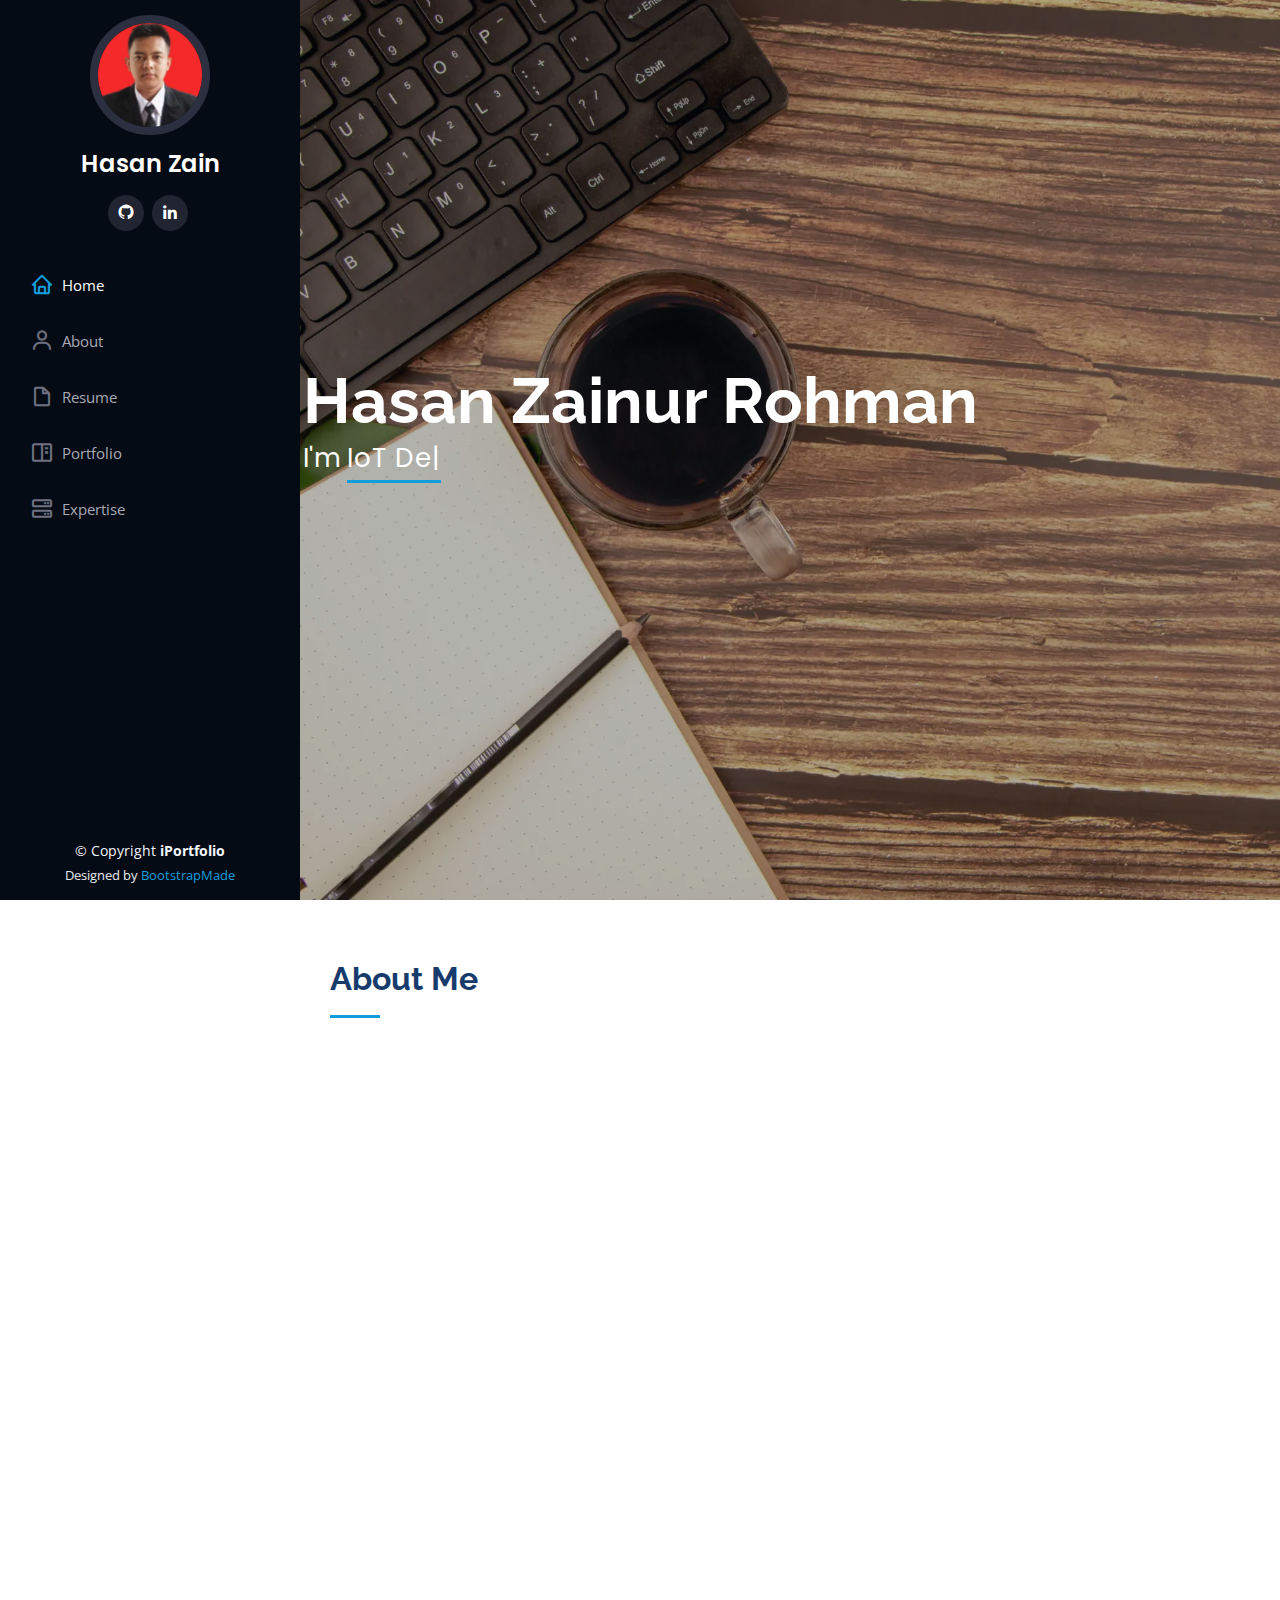
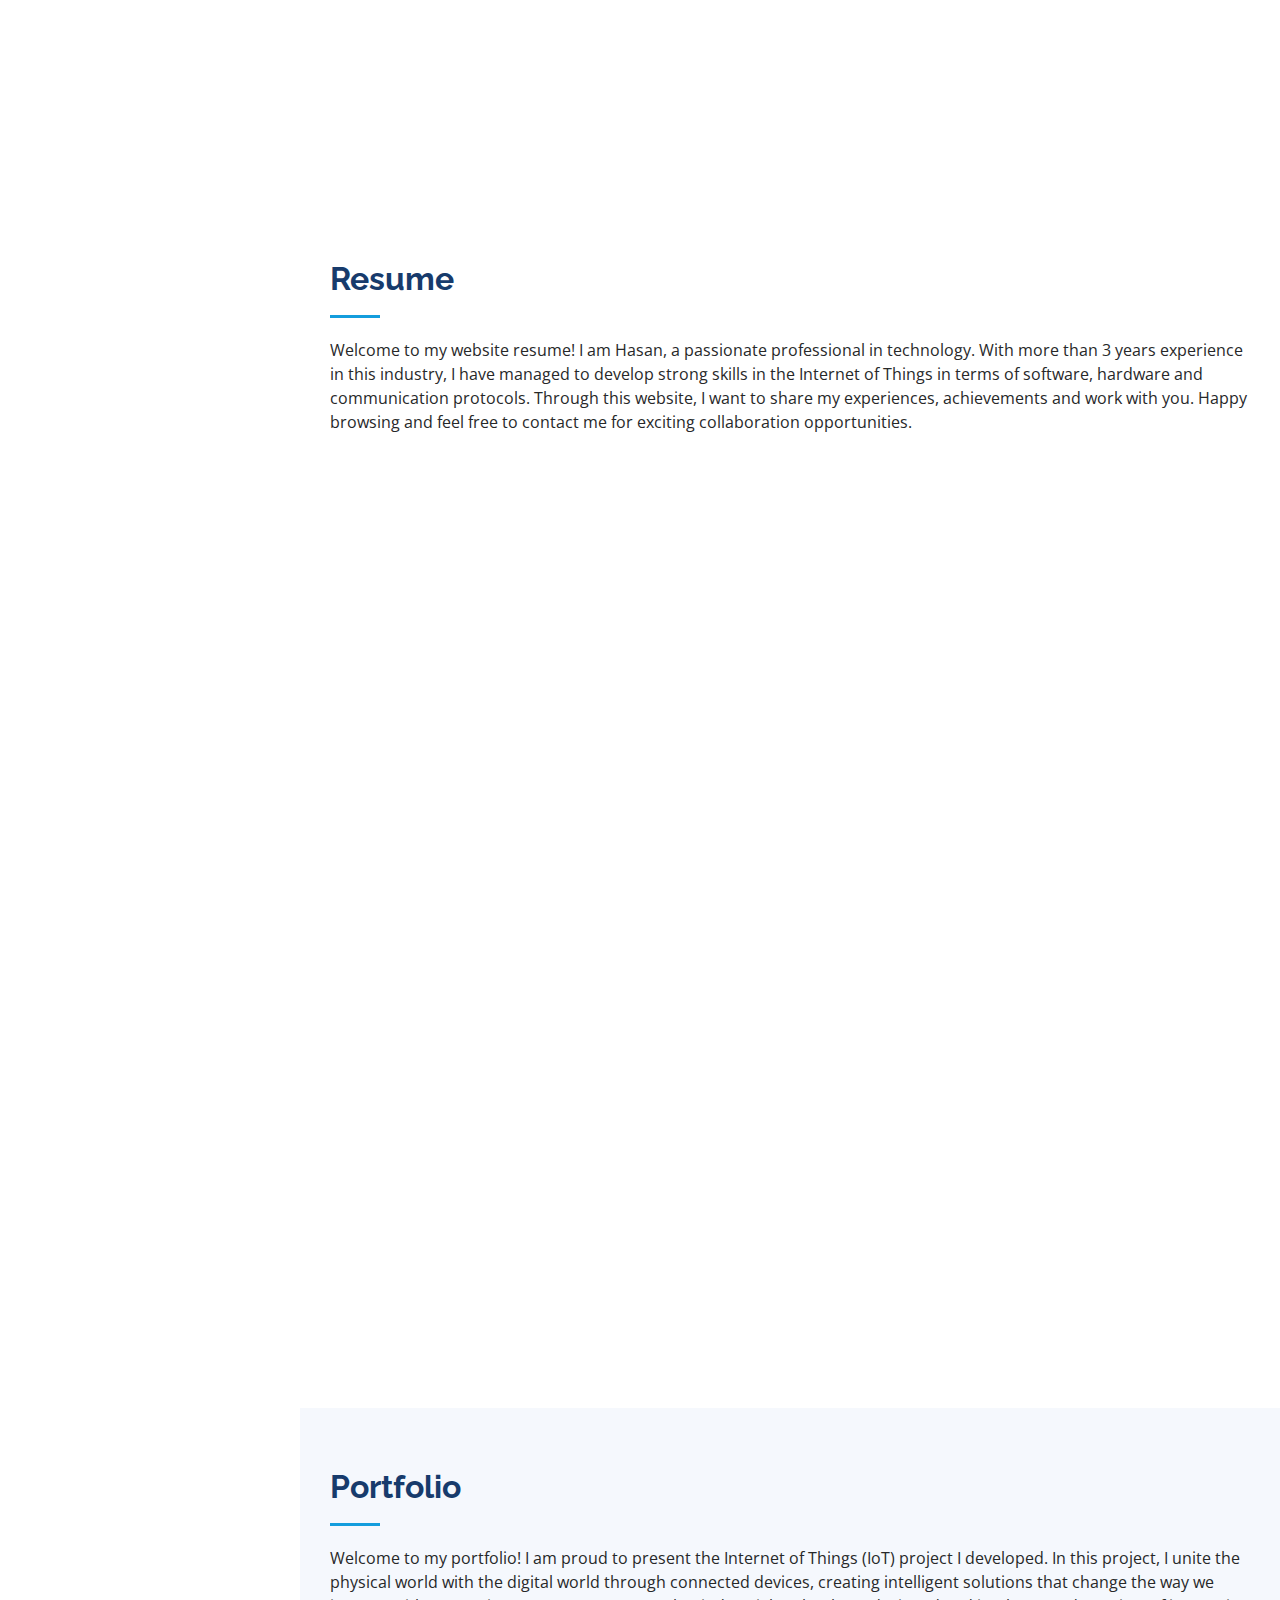
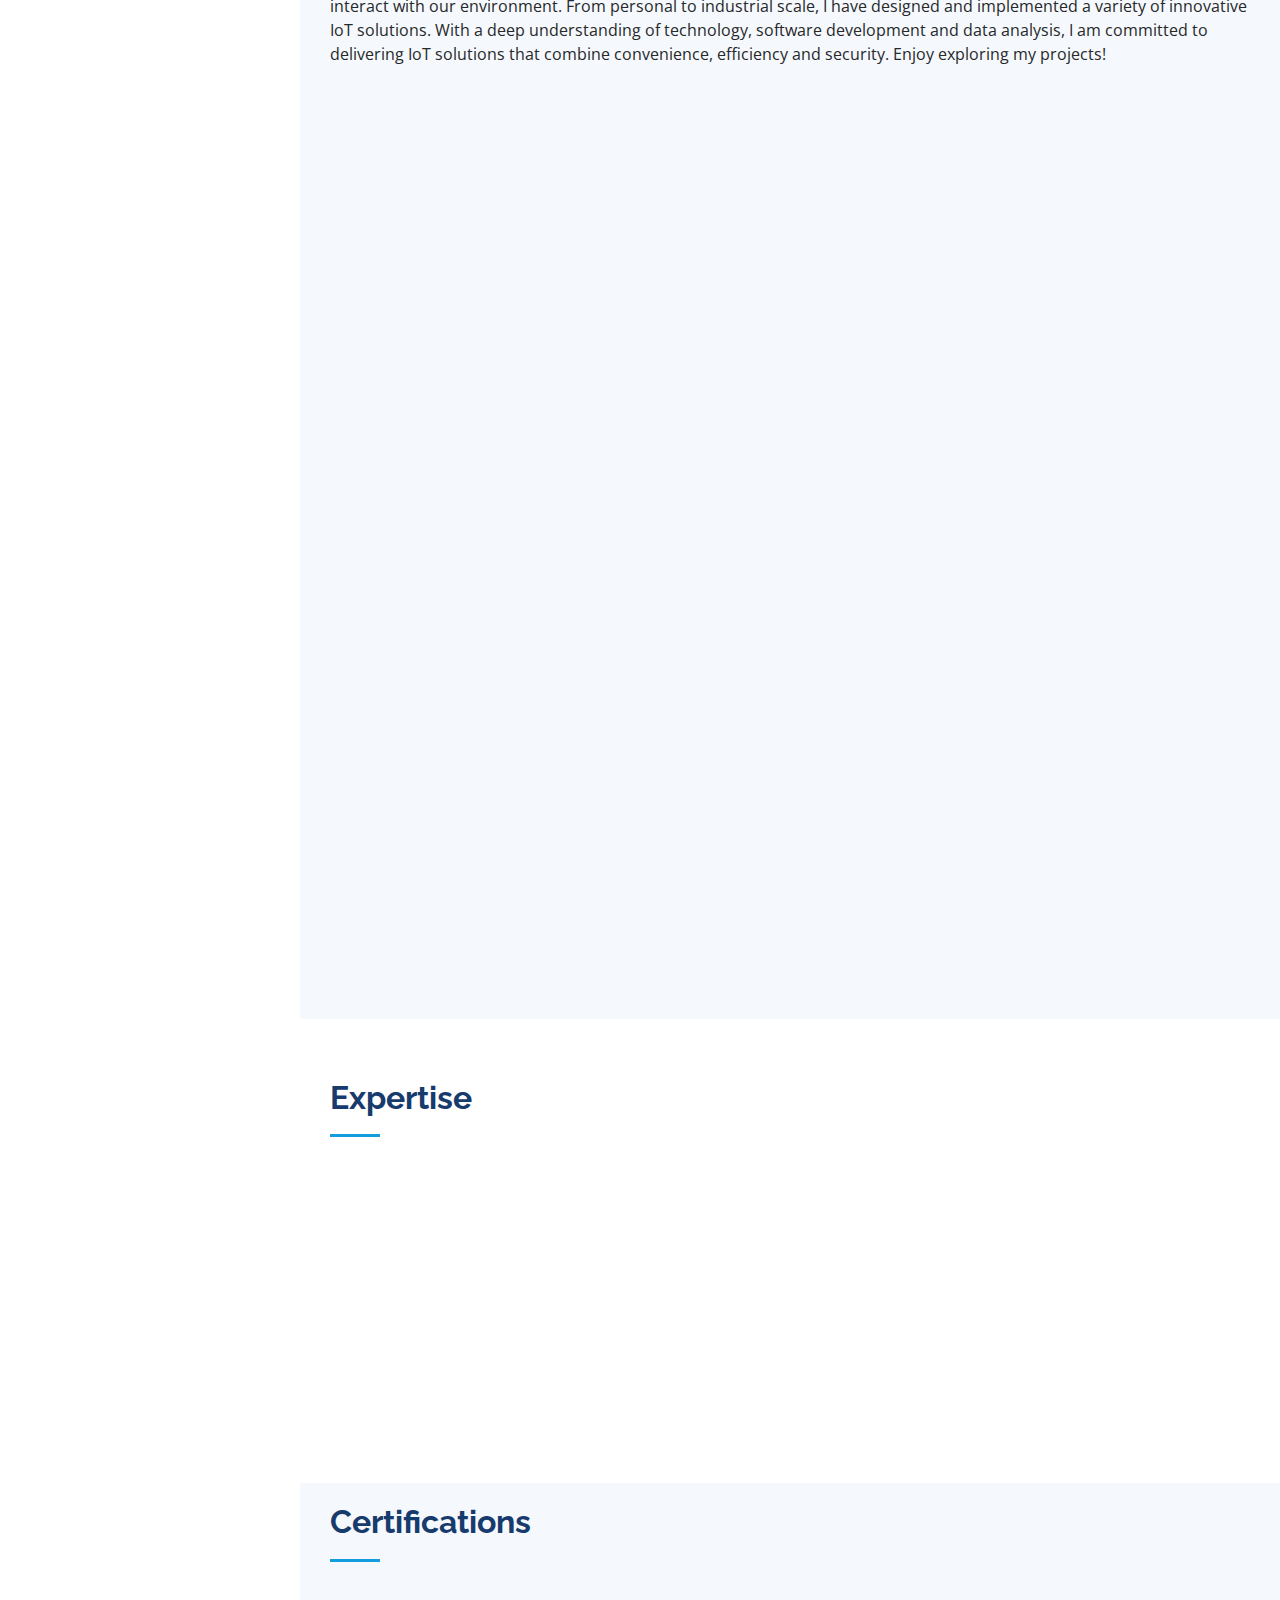
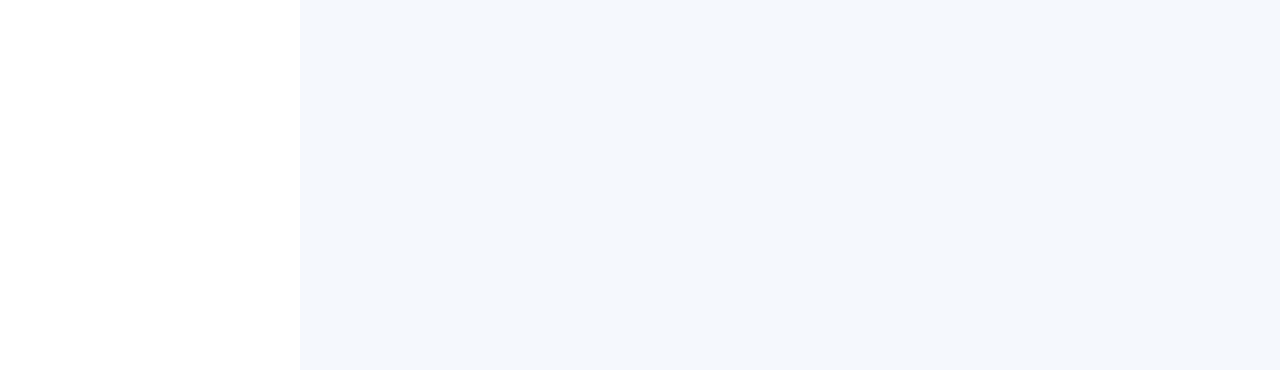
<file: index.html>
<!DOCTYPE html>
<html lang="en">
  <head>
    <meta charset="utf-8" />
    <meta content="width=device-width, initial-scale=1.0" name="viewport" />

    <title>Welcome to my portfolio</title>
    <meta content="" name="description" />
    <meta content="" name="keywords" />

    <!-- Favicons -->
    <link href="assets/img/favicon.png" rel="icon" />
    <link href="assets/img/apple-touch-icon.png" rel="apple-touch-icon" />

    <!-- Google Fonts -->
    <link
      href="https://fonts.googleapis.com/css?family=Open+Sans:300,300i,400,400i,600,600i,700,700i|Raleway:300,300i,400,400i,500,500i,600,600i,700,700i|Poppins:300,300i,400,400i,500,500i,600,600i,700,700i"
      rel="stylesheet"
    />

    <!-- Vendor CSS Files -->
    <link href="assets/vendor/aos/aos.css" rel="stylesheet" />
    <link
      href="assets/vendor/bootstrap/css/bootstrap.min.css"
      rel="stylesheet"
    />
    <link
      href="assets/vendor/bootstrap-icons/bootstrap-icons.css"
      rel="stylesheet"
    />
    <link href="assets/vendor/boxicons/css/boxicons.min.css" rel="stylesheet" />
    <link
      href="assets/vendor/glightbox/css/glightbox.min.css"
      rel="stylesheet"
    />
    <link href="assets/vendor/swiper/swiper-bundle.min.css" rel="stylesheet" />

    <!-- Template Main CSS File -->
    <link href="assets/css/style.css" rel="stylesheet" />
    <!-- =======================================================
  * Template Name: iPortfolio
  * Updated: May 30 2023 with Bootstrap v5.3.0
  * Template URL: https://bootstrapmade.com/iportfolio-bootstrap-portfolio-websites-template/
  * Author: BootstrapMade.com
  * License: https://bootstrapmade.com/license/
  ======================================================== -->
  </head>

  <body>
    <!-- ======= Mobile nav toggle button ======= -->
    <i class="bi bi-list mobile-nav-toggle d-xl-none"></i>

    <!-- ======= Header ======= -->
    <header id="header">
      <div class="d-flex flex-column">
        <div class="profile">
          <img
            src="assets/img/profile-img.jpeg"
            alt=""
            class="img-fluid rounded-circle"
          />
          <h1 class="text-light">
            <a href="index.html">Hasan Zain</a>
          </h1>
          <div class="social-links mt-3 text-center">
            <a
              href="https://github.com/hasanzain"
              target="_blank"
              class="google-plus"
              ><i class="bx bxl-github"></i
            ></a>
            <a
              href="https://www.linkedin.com/in/hasan-zain/"
              target="_blank"
              class="linkedin"
              ><i class="bx bxl-linkedin"></i
            ></a>
          </div>
        </div>

        <nav id="navbar" class="nav-menu navbar">
          <ul>
            <li>
              <a href="#hero" class="nav-link scrollto active"
                ><i class="bx bx-home"></i> <span>Home</span></a
              >
            </li>
            <li>
              <a href="#about" class="nav-link scrollto"
                ><i class="bx bx-user"></i> <span>About</span></a
              >
            </li>
            <li>
              <a href="#resume" class="nav-link scrollto"
                ><i class="bx bx-file-blank"></i> <span>Resume</span></a
              >
            </li>
            <li>
              <a href="#portfolio" class="nav-link scrollto"
                ><i class="bx bx-book-content"></i> <span>Portfolio</span></a
              >
            </li>
            <li>
              <a href="#services" class="nav-link scrollto"
                ><i class="bx bx-server"></i> <span>Expertise</span></a
              >
            </li>
          </ul>
        </nav>
        <!-- .nav-menu -->
      </div>
    </header>
    <!-- End Header -->

    <!-- ======= Hero Section ======= -->
    <section
      id="hero"
      class="d-flex flex-column justify-content-center align-items-center"
    >
      <div class="hero-container" data-aos="fade-in">
        <h1>Hasan Zainur Rohman</h1>
        <p>
          I'm
          <span
            class="typed"
            data-typed-items="IoT Developer, Telco Engineer, Full Stack Developer"
          ></span>
        </p>
      </div>
    </section>
    <!-- End Hero -->

    <main id="main">
      <!-- ======= About Section ======= -->
      <section id="about" class="about" style="height: 100vh">
        <div class="container">
          <div class="section-title">
            <h2>About Me</h2>
          </div>

          <div class="row">
            <div class="col-lg-4" data-aos="fade-right">
              <img src="assets/img/profile-img.png" class="img-fluid" alt="" />
            </div>
            <div class="col-lg-8 pt-4 pt-lg-0 content" data-aos="fade-left">
              <!-- <h3>UI/UX Designer &amp; Web Developer.</h3>
              <p class="fst-italic">
                Lorem ipsum dolor sit amet, consectetur adipiscing elit, sed do
                eiusmod tempor incididunt ut labore et dolore magna aliqua.
              </p> -->
              <div class="row">
                <p>
                  I am an IoT Engineer, Software/Hardware Developer, and Full
                  Stack Engineer with more than 3 years experience. My expertise
                  includes manufacturing hardware for sensor data collection,
                  IoT communication hardware, and data processing. I also have
                  experience in creating website interfaces with various
                  platforms, including low code platforms such as ThingWorx and
                  Mendix, as well as using the CodeIgniter framework.
                </p>
                <p>
                  Additionally, I have knowledge and experience in cloud
                  computing, including Google Cloud, AWS, and Mindsphere. I have
                  a proactive, creative personality and enjoy working in a
                  collaborative team. I am interested in joining an innovative,
                  technology-focused company where I can contribute to the
                  development of efficient and state-of-the-art solutions.
                </p>
                <div class="col-lg-6">
                  <ul>
                    <li>
                      <i class="bi bi-chevron-right"></i>
                      <strong>Birthday:</strong> <span>19 June 1997</span>
                    </li>
                    <li>
                      <i class="bi bi-chevron-right"></i>
                      <strong>City:</strong> <span>East java, Indonesia</span>
                    </li>
                    <li>
                      <i class="bi bi-chevron-right"></i>
                      <strong>Phone:</strong>
                      <span
                        ><a
                          href="https://api.whatsapp.com/send?phone=6285157677765"
                          target="_blank"
                        >
                          0851-5767-7765
                        </a></span
                      >
                    </li>
                    <li>
                      <i class="bi bi-chevron-right"></i>
                      <strong>College:</strong>
                      <span>Politeknik Elektronika Negeri Surabaya</span>
                    </li>
                  </ul>
                </div>
                <div class="col-lg-6">
                  <ul>
                    <li>
                      <i class="bi bi-chevron-right"></i>
                      <strong>Degree:</strong>
                      <span>Bachelor of Applied Engineer (S.Tr.T)</span>
                    </li>
                    <li>
                      <i class="bi bi-chevron-right"></i>
                      <strong>Mail:</strong>
                      <span>hasanzain045@gmail.com</span>
                    </li>
                    <li>
                      <i class="bi bi-chevron-right"></i>
                      <strong>Position:</strong>
                      <span>Permanent Employees & Freelancer</span>
                    </li>
                  </ul>
                </div>
              </div>
            </div>
          </div>
        </div>
      </section>
      <!-- End About Section -->

      <!-- ======= Resume Section ======= -->
      <section id="resume" class="resume">
        <div class="container">
          <div class="section-title" style="padding-bottom: 0px !important">
            <h2>Resume</h2>
            <p>
              Welcome to my website resume! I am Hasan, a passionate
              professional in technology. With more than 3 years experience in
              this industry, I have managed to develop strong skills in the
              Internet of Things in terms of software, hardware and
              communication protocols. Through this website, I want to share my
              experiences, achievements and work with you. Happy browsing and
              feel free to contact me for exciting collaboration opportunities.
            </p>
          </div>

          <div class="row">
            <div class="col-lg-6" data-aos="fade-up">
              <h3 class="resume-title">Education</h3>
              <div class="resume-item">
                <h4>TELECOMMUNICATIONS ENGINEERING</h4>
                <h5>2017 - 2021</h5>
                <p><em>Politeknik Elektronika negeri Surabaya (PENS)</em></p>
                <p>
                  learn the basic principles of telecommunication, network, data
                  communication, and signal processing. They also gain knowledge
                  about telephony, cellular networks, and network security. In
                  addition, PENS students have the opportunity to develop
                  expertise in the Internet of Things (IoT), which includes
                  connectivity of connected devices and systems. With this
                  combination of knowledge, PENS Telecommunications graduates
                  are ready to face challenges and build careers in the
                  telecommunications and IoT industries.
                </p>
              </div>
              <div class="resume-item">
                <h4>SOFTWARE ENGINEERING</h4>
                <h5>2013 - 2016</h5>
                <p><em>SMKN 2 Trenggalek</em></p>
                <p>
                  learn about programming, systems analysis, application
                  development, databases, software security, mobile programming,
                  software testing, project management, and ethics. They have
                  knowledge and skills in software development and are ready to
                  enter the IT industry. RPL graduates can work as software
                  developers, systems analysts, or software testing specialists,
                  or continue their education in software engineering.
                </p>
              </div>
            </div>
            <div class="col-lg-6" data-aos="fade-up" data-aos-delay="100">
              <h3 class="resume-title">Professional Experience</h3>
              <div class="resume-item">
                <h4>Associate IoT Engineer</h4>
                <h5>2021 - Present</h5>
                <p><em>CAD-IT Consultants (Asia) Pte Ltd</em></p>
                <ul>
                  <li>
                    Perform data processing from industrial sensors to obtain
                    the necessary parameters and create a user interface from
                    these results
                  </li>
                  <li>
                    Create automation to check the condition of the machine
                    parameters and provide notifications to the user
                  </li>
                  <li>
                    Create interfaces to control devices and track the work
                    processes of a device
                  </li>
                  <li>
                    Configure end points using SAAS such as AWS and Mindsphere
                  </li>
                  <li>
                    Configure end points using SAAS such as AWS and Mindsphere
                  </li>
                  <li>Create a server with AWS to process data and storage</li>
                </ul>
              </div>
              <div class="resume-item">
                <h4>SOFTWARE & HARDWARE DEVELOPER</h4>
                <h5>2017 - 2018</h5>
                <p><em>Onprojek.com</em></p>
                <ul>
                  <li>Create devices to retrieve data from sensors</li>
                  <li>
                    Design communication protocols for IoT devices such as
                    Radio, Lora, Wifi
                  </li>
                  <li>
                    Create a server or endpoint to receive communications from
                    iot devices via Rest API or MQTT
                  </li>
                  <li>Create a website to display data from sensors</li>
                </ul>
              </div>
            </div>
          </div>
        </div>
      </section>
      <!-- End Resume Section -->

      <!-- ======= Portfolio Section ======= -->
      <section id="portfolio" class="portfolio section-bg">
        <div class="container">
          <div class="section-title">
            <h2>Portfolio</h2>
            <p>
              Welcome to my portfolio! I am proud to present the Internet of
              Things (IoT) project I developed. In this project, I unite the
              physical world with the digital world through connected devices,
              creating intelligent solutions that change the way we interact
              with our environment. From personal to industrial scale, I have
              designed and implemented a variety of innovative IoT solutions.
              With a deep understanding of technology, software development and
              data analysis, I am committed to delivering IoT solutions that
              combine convenience, efficiency and security. Enjoy exploring my
              projects!
            </p>
          </div>

          <div
            class="row portfolio-container"
            data-aos="fade-up"
            data-aos-delay="100"
          >
            <div class="col-lg-4 col-md-6 portfolio-item filter-app">
              <div class="portfolio-wrap">
                <img
                  src="assets/img/portfolio-image/thumbnail/1.png"
                  class="img-fluid"
                  alt=""
                />
                <div class="portfolio-links">
                  <a
                    href="assets/img/portfolio-image/thumbnail/1.png"
                    data-gallery="portfolioGallery"
                    class="portfolio-lightbox"
                    title="Ansell Intelligence Manufacturing Systems"
                    ><i class="bx bxs-zoom-in"></i
                  ></a>
                  <a href="aims-details.html" title="More Details"
                    ><i class="bx bx-link"></i
                  ></a>
                </div>
              </div>
            </div>

            <div class="col-lg-4 col-md-6 portfolio-item filter-app">
              <div class="portfolio-wrap">
                <img
                  src="assets/img/portfolio-image/thumbnail/8.png"
                  class="img-fluid"
                  alt=""
                />
                <div class="portfolio-links">
                  <a
                    href="assets/img/portfolio-image/thumbnail/8.png"
                    data-gallery="portfolioGallery"
                    class="portfolio-lightbox"
                    title="Technip Malaysia"
                    ><i class="bx bxs-zoom-in"></i
                  ></a>
                  <a href="technip-details.html" title="More Details"
                    ><i class="bx bx-link"></i
                  ></a>
                </div>
              </div>
            </div>

            <div class="col-lg-4 col-md-6 portfolio-item filter-web">
              <div class="portfolio-wrap">
                <img
                  src="assets/img/portfolio-image/thumbnail/2.png"
                  class="img-fluid"
                  alt=""
                />
                <div class="portfolio-links">
                  <a
                    href="assets/img/portfolio-image/thumbnail/2.png"
                    data-gallery="portfolioGallery"
                    class="portfolio-lightbox"
                    title="Encirc360 UK"
                    ><i class="bx bxs-zoom-in"></i
                  ></a>
                  <a href="encirc-details.html" title="More Details"
                    ><i class="bx bx-link"></i
                  ></a>
                </div>
              </div>
            </div>

            <div class="col-lg-4 col-md-6 portfolio-item filter-app">
              <div class="portfolio-wrap">
                <img
                  src="assets/img/portfolio-image/thumbnail/3.png"
                  class="img-fluid"
                  alt=""
                />
                <div class="portfolio-links">
                  <a
                    href="assets/img/portfolio-image/thumbnail/3.png"
                    data-gallery="portfolioGallery"
                    class="portfolio-lightbox"
                    title="Manufacturing assets management"
                    ><i class="bx bxs-zoom-in"></i
                  ></a>
                  <a href="mam-details.html" title="More Details"
                    ><i class="bx bx-link"></i
                  ></a>
                </div>
              </div>
            </div>

            <div class="col-lg-4 col-md-6 portfolio-item filter-card">
              <div class="portfolio-wrap">
                <img
                  src="assets/img/portfolio-image/thumbnail/4.png"
                  class="img-fluid"
                  alt=""
                />
                <div class="portfolio-links">
                  <a
                    href="assets/img/portfolio-image/thumbnail/4.png"
                    data-gallery="portfolioGallery"
                    class="portfolio-lightbox"
                    title="Lora & Radio Devices communications"
                    ><i class="bx bxs-zoom-in"></i
                  ></a>
                  <a href="lora-details.html" title="More Details"
                    ><i class="bx bx-link"></i
                  ></a>
                </div>
              </div>
            </div>

            <div class="col-lg-4 col-md-6 portfolio-item filter-web">
              <div class="portfolio-wrap">
                <img
                  src="assets/img/portfolio-image/thumbnail/5.png"
                  class="img-fluid"
                  alt=""
                />
                <div class="portfolio-links">
                  <a
                    href="assets/img/portfolio-image/thumbnail/5.png"
                    data-gallery="portfolioGallery"
                    class="portfolio-lightbox"
                    title="Air Quality Monitor"
                    ><i class="bx bxs-zoom-in"></i
                  ></a>
                  <a href="airquality-details.html" title="More Details"
                    ><i class="bx bx-link"></i
                  ></a>
                </div>
              </div>
            </div>

            <div class="col-lg-4 col-md-6 portfolio-item filter-app">
              <div class="portfolio-wrap">
                <img
                  src="assets/img/portfolio-image/thumbnail/6.png"
                  class="img-fluid"
                  alt=""
                />
                <div class="portfolio-links">
                  <a
                    href="assets/img/portfolio-image/thumbnail/6.png"
                    data-gallery="portfolioGallery"
                    class="portfolio-lightbox"
                    title="Smart Power Meter"
                    ><i class="bx bxs-zoom-in"></i
                  ></a>
                  <a href="powerMeter-details.html" title="More Details"
                    ><i class="bx bx-link"></i
                  ></a>
                </div>
              </div>
            </div>

            <div class="col-lg-4 col-md-6 portfolio-item filter-card">
              <div class="portfolio-wrap">
                <img
                  src="assets/img/portfolio-image/thumbnail/7.png"
                  class="img-fluid"
                  alt=""
                />
                <div class="portfolio-links">
                  <a
                    href="assets/img/portfolio-image/thumbnail/7.png"
                    data-gallery="portfolioGallery"
                    class="portfolio-lightbox"
                    title="Mask & Temp Detection"
                    ><i class="bx bxs-zoom-in"></i
                  ></a>
                  <a href="ai-details.html" title="More Details"
                    ><i class="bx bx-link"></i
                  ></a>
                </div>
              </div>
            </div>
          </div>
        </div>
      </section>
      <!-- End Portfolio Section -->

      <!-- ======= Services Section ======= -->
      <section
        id="services"
        class="services"
        style="padding: 60px 0 0 0 !important"
      >
        <div class="container">
          <div class="section-title">
            <h2>Expertise</h2>
          </div>

          <div class="row">
            <div
              class="col-lg-2 col-md-6 icon-box d-flex align-items-center"
              data-aos="fade-up"
            >
              <div class="icon"><i class="bx bxl-python"></i></div>
              <h5 class="my-auto"><a href="">&nbsp; Python</a></h5>
            </div>
            <div
              class="col-lg-2 col-md-6 icon-box d-flex align-items-center"
              data-aos="fade-up"
            >
              <div class="icon"><i class="bx bxl-javascript"></i></div>
              <h5 class="my-auto"><a href="">&nbsp; JavaScript</a></h5>
            </div>
            <div
              class="col-lg-2 col-md-6 icon-box d-flex align-items-center"
              data-aos="fade-up"
            >
              <div class="icon">
                <i class="bx bxl-c-plus-plus"></i>
              </div>
              <h5 class="my-auto"><a href="">&nbsp; C/C#</a></h5>
            </div>
            <div
              class="col-lg-2 col-md-6 icon-box d-flex align-items-center"
              data-aos="fade-up"
            >
              <div class="icon"><i class="bx bx-desktop"></i></div>
              <h5 class="my-auto"><a href="">&nbsp; WEB</a></h5>
            </div>
            <div
              class="col-lg-2 col-md-6 icon-box d-flex align-items-center"
              data-aos="fade-up"
            >
              <div class="icon"><i class="bx bx-chalkboard"></i></div>
              <h5 class="my-auto"><a href="">&nbsp; Raspberry</a></h5>
            </div>
            <div
              class="col-lg-2 col-md-6 icon-box d-flex align-items-center"
              data-aos="fade-up"
            >
              <div class="icon"><i class="bx bx-code-alt"></i></div>
              <h5 class="my-auto"><a href="">&nbsp; Linux</a></h5>
            </div>
            <div
              class="col-lg-2 col-md-6 icon-box d-flex align-items-center"
              data-aos="fade-up"
            >
              <div class="icon"><i class="bx bxl-aws"></i></div>
              <h5 class="my-auto"><a href="">&nbsp; AWS</a></h5>
            </div>
            <div
              class="col-lg-2 col-md-6 icon-box d-flex align-items-center"
              data-aos="fade-up"
            >
              <div class="icon"><i class="bx bx-network-chart"></i></div>
              <h5 class="my-auto"><a href="">&nbsp; Mindsphere</a></h5>
            </div>
            <div
              class="col-lg-2 col-md-6 icon-box d-flex align-items-center"
              data-aos="fade-up"
            >
              <div class="icon"><i class="bx bxl-google-cloud"></i></div>
              <h5 class="my-auto"><a href="">&nbsp; GCP</a></h5>
            </div>
            <div
              class="col-lg-2 col-md-6 icon-box d-flex align-items-center"
              data-aos="fade-up"
            >
              <div class="icon"><i class="bx bx-slideshow"></i></div>
              <h5 class="my-auto"><a href="">&nbsp; Thingworx</a></h5>
            </div>
            <div
              class="col-lg-2 col-md-6 icon-box d-flex align-items-center"
              data-aos="fade-up"
            >
              <div class="icon"><i class="bx bx-shape-circle"></i></div>
              <h5 class="my-auto"><a href="">&nbsp; Node Red</a></h5>
            </div>
            <div
              class="col-lg-2 col-md-6 icon-box d-flex align-items-center"
              data-aos="fade-up"
            >
              <div class="icon"><i class="bx bx-cloud-drizzle"></i></div>
              <h5 class="my-auto"><a href="">&nbsp; Mendix</a></h5>
            </div>
            <div
              class="col-lg-2 col-md-6 icon-box d-flex align-items-center"
              data-aos="fade-up"
            >
              <div class="icon"><i class="bx bx-wifi"></i></div>
              <h5 class="my-auto"><a href="">&nbsp; ESP Series</a></h5>
            </div>
            <div
              class="col-lg-2 col-md-6 icon-box d-flex align-items-center"
              data-aos="fade-up"
            >
              <div class="icon"><i class="bx bx-infinite"></i></div>
              <h5 class="my-auto"><a href="">&nbsp; Arduino</a></h5>
            </div>
            <div
              class="col-lg-2 col-md-6 icon-box d-flex align-items-center"
              data-aos="fade-up"
            >
              <div class="icon"><i class="bx bx-station"></i></div>
              <h5 class="my-auto"><a href="">&nbsp; Radio</a></h5>
            </div>
            <div
              class="col-lg-2 col-md-6 icon-box d-flex align-items-center"
              data-aos="fade-up"
            >
              <div class="icon"><i class="bx bxl-python"></i></div>
              <h5 class="my-auto"><a href="">&nbsp; Lora</a></h5>
            </div>
            <div
              class="col-lg-2 col-md-6 icon-box d-flex align-items-center"
              data-aos="fade-up"
            >
              <div class="icon"><i class="bx bxl-python"></i></div>
              <h5 class="my-auto"><a href="">&nbsp; Wifi</a></h5>
            </div>
            <div
              class="col-lg-2 col-md-6 icon-box d-flex align-items-center"
              data-aos="fade-up"
            >
              <div class="icon"><i class="bx bxl-python"></i></div>
              <h5 class="my-auto"><a href="">&nbsp; REST API</a></h5>
            </div>
            <div
              class="col-lg-2 col-md-6 icon-box d-flex align-items-center"
              data-aos="fade-up"
            >
              <div class="icon"><i class="bx bxl-python"></i></div>
              <h5 class="my-auto"><a href="">&nbsp; MQTT</a></h5>
            </div>
          </div>
        </div>
      </section>
      <!-- End Services Section -->

      <!-- ======= Testimonials Section ======= -->
      <section
        id="testimonials"
        class="testimonials section-bg"
        style="padding: 20px 0 0 0 !important"
      >
        <div class="container">
          <div class="section-title" style="padding-bottom: 0 !important">
            <h2>Certifications</h2>
          </div>

          <div
            class="testimonials-slider swiper"
            data-aos="fade-up"
            data-aos-delay="100"
          >
            <div class="swiper-wrapper">
              <div class="swiper-slide col-lg-6">
                <div class="testimonial-item" data-aos="fade-up">
                  <img
                    src="assets/img/certifications/mendix.PNG"
                    class="img-fluid"
                    style="max-width: 400px"
                    alt=""
                  />
                  <h3>Mendix Rapid Developer</h3>
                </div>
              </div>
              <!-- End testimonial item -->

              <div class="swiper-slide col-lg-6">
                <div
                  class="testimonial-item"
                  data-aos="fade-up"
                  data-aos-delay="100"
                >
                  <img
                    src="assets/img/certifications/google.PNG"
                    class="image-fluid"
                    style="max-width: 400px"
                    alt=""
                  />
                  <h3>Industrial IoT on Google Cloud</h3>
                </div>
              </div>
              <!-- End testimonial item -->

              <!-- <div class="swiper-slide">
                <div
                  class="testimonial-item"
                  data-aos="fade-up"
                  data-aos-delay="200"
                >
                  <img
                    src="assets/img/certifications/google.PNG"
                    class="image-fluid"
                    style="max-width: 400px"
                    alt=""
                  />
                  <h3>Jena Karlis</h3>
                </div>
              </div> -->
              <!-- End testimonial item -->

              <!-- <div class="swiper-slide">
                <div
                  class="testimonial-item"
                  data-aos="fade-up"
                  data-aos-delay="300"
                >
                  <img
                    src="assets/img/certifications/google.PNG"
                    class="image-fluid"
                    style="max-width: 400px"
                    alt=""
                  />
                  <h3>Matt Brandon</h3>
                </div>
              </div> -->
              <!-- End testimonial item -->
            </div>
            <div class="swiper-pagination"></div>
          </div>
        </div>
      </section>
      <!-- End Testimonials Section -->
    </main>
    <!-- End #main -->

    <!-- ======= Footer ======= -->
    <footer id="footer">
      <div class="container">
        <div class="copyright">
          &copy; Copyright <strong><span>iPortfolio</span></strong>
        </div>
        <div class="credits">
          <!-- All the links in the footer should remain intact. -->
          <!-- You can delete the links only if you purchased the pro version. -->
          <!-- Licensing information: https://bootstrapmade.com/license/ -->
          <!-- Purchase the pro version with working PHP/AJAX contact form: https://bootstrapmade.com/iportfolio-bootstrap-portfolio-websites-template/ -->
          Designed by <a href="https://bootstrapmade.com/">BootstrapMade</a>
        </div>
      </div>
    </footer>
    <!-- End  Footer -->

    <a
      href="#"
      class="back-to-top d-flex align-items-center justify-content-center"
      ><i class="bi bi-arrow-up-short"></i
    ></a>

    <!-- Vendor JS Files -->
    <script src="assets/vendor/purecounter/purecounter_vanilla.js"></script>
    <script src="assets/vendor/aos/aos.js"></script>
    <script src="assets/vendor/bootstrap/js/bootstrap.bundle.min.js"></script>
    <script src="assets/vendor/glightbox/js/glightbox.min.js"></script>
    <script src="assets/vendor/isotope-layout/isotope.pkgd.min.js"></script>
    <script src="assets/vendor/swiper/swiper-bundle.min.js"></script>
    <script src="assets/vendor/typed.js/typed.umd.js"></script>
    <script src="assets/vendor/waypoints/noframework.waypoints.js"></script>
    <script src="assets/vendor/php-email-form/validate.js"></script>

    <!-- Template Main JS File -->
    <script src="assets/js/main.js"></script>
  </body>
</html>
</file>
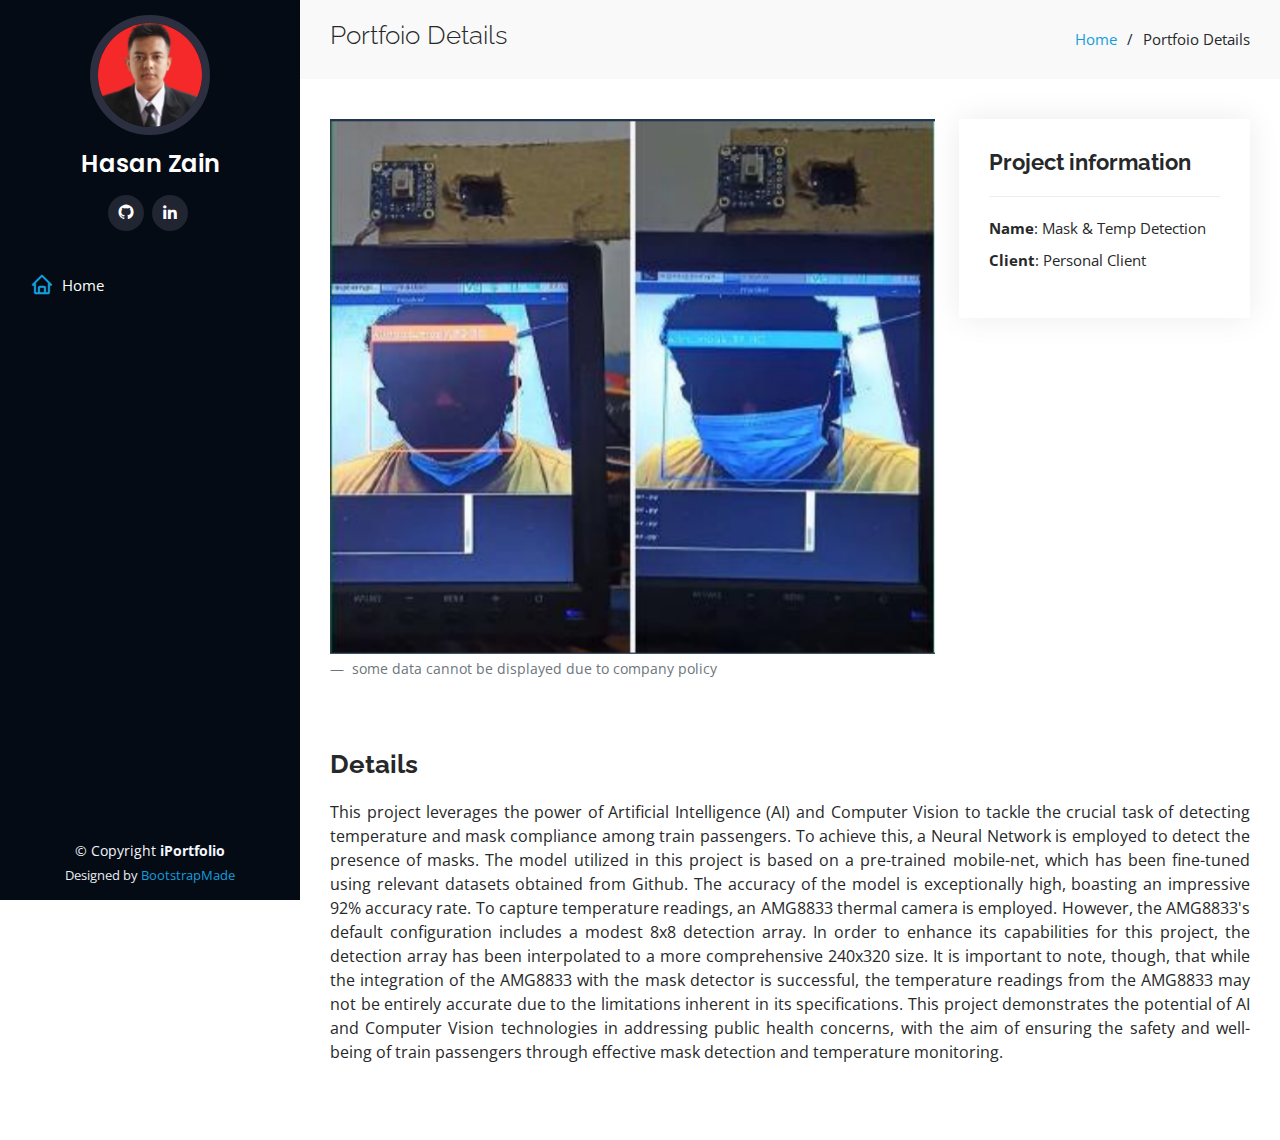
<file: ai-details.html>
<!DOCTYPE html>
<html lang="en">
  <head>
    <meta charset="utf-8" />
    <meta content="width=device-width, initial-scale=1.0" name="viewport" />

    <title>Portfolio Details - iPortfolio Bootstrap Template</title>
    <meta content="" name="description" />
    <meta content="" name="keywords" />

    <!-- Favicons -->
    <link href="assets/img/favicon.png" rel="icon" />
    <link href="assets/img/apple-touch-icon.png" rel="apple-touch-icon" />

    <!-- Google Fonts -->
    <link
      href="https://fonts.googleapis.com/css?family=Open+Sans:300,300i,400,400i,600,600i,700,700i|Raleway:300,300i,400,400i,500,500i,600,600i,700,700i|Poppins:300,300i,400,400i,500,500i,600,600i,700,700i"
      rel="stylesheet"
    />

    <!-- Vendor CSS Files -->
    <link href="assets/vendor/aos/aos.css" rel="stylesheet" />
    <link
      href="assets/vendor/bootstrap/css/bootstrap.min.css"
      rel="stylesheet"
    />
    <link
      href="assets/vendor/bootstrap-icons/bootstrap-icons.css"
      rel="stylesheet"
    />
    <link href="assets/vendor/boxicons/css/boxicons.min.css" rel="stylesheet" />
    <link
      href="assets/vendor/glightbox/css/glightbox.min.css"
      rel="stylesheet"
    />
    <link href="assets/vendor/swiper/swiper-bundle.min.css" rel="stylesheet" />

    <!-- Template Main CSS File -->
    <link href="assets/css/style.css" rel="stylesheet" />

    <!-- =======================================================
  * Template Name: iPortfolio
  * Updated: May 30 2023 with Bootstrap v5.3.0
  * Template URL: https://bootstrapmade.com/iportfolio-bootstrap-portfolio-websites-template/
  * Author: BootstrapMade.com
  * License: https://bootstrapmade.com/license/
  ======================================================== -->
  </head>

  <body>
    <!-- ======= Mobile nav toggle button ======= -->
    <i class="bi bi-list mobile-nav-toggle d-xl-none"></i>

    <!-- ======= Header ======= -->
    <header id="header">
      <div class="d-flex flex-column">
        <div class="profile">
          <img
            src="assets/img/profile-img.jpeg"
            alt=""
            class="img-fluid rounded-circle"
          />
          <h1 class="text-light">
            <a href="index.html">Hasan Zain</a>
          </h1>
          <div class="social-links mt-3 text-center">
            <a
              href="https://github.com/hasanzain"
              target="_blank"
              class="google-plus"
              ><i class="bx bxl-github"></i
            ></a>
            <a
              href="https://www.linkedin.com/in/hasan-zain/"
              target="_blank"
              class="linkedin"
              ><i class="bx bxl-linkedin"></i
            ></a>
          </div>
        </div>

        <nav id="navbar" class="nav-menu navbar">
          <ul>
            <li>
              <a href="index.html" class="nav-link scrollto active"
                ><i class="bx bx-home"></i> <span>Home</span></a
              >
            </li>
            <!-- <li>
              <a href="index.html" class="nav-link scrollto"
                ><i class="bx bx-user"></i> <span>About</span></a
              >
            </li>
            <li>
              <a href="index.html" class="nav-link scrollto"
                ><i class="bx bx-file-blank"></i> <span>Resume</span></a
              >
            </li>
            <li>
              <a href="index.html" class="nav-link scrollto"
                ><i class="bx bx-book-content"></i> <span>Portfolio</span></a
              >
            </li>
            <li>
              <a href="index.html" class="nav-link scrollto"
                ><i class="bx bx-server"></i> <span>Expertise</span></a
              >
            </li> -->
          </ul>
        </nav>
        <!-- .nav-menu -->
      </div>
    </header>
    <!-- End Header -->

    <main id="main">
      <!-- ======= Breadcrumbs ======= -->
      <section id="breadcrumbs" class="breadcrumbs">
        <div class="container">
          <div class="d-flex justify-content-between align-items-center">
            <h2>Portfoio Details</h2>
            <ol>
              <li><a href="index.html">Home</a></li>
              <li>Portfoio Details</li>
            </ol>
          </div>
        </div>
      </section>
      <!-- End Breadcrumbs -->

      <!-- ======= Portfolio Details Section ======= -->
      <section id="portfolio-details" class="portfolio-details">
        <div class="container">
          <div class="row gy-4">
            <div class="col-lg-8">
              <div class="portfolio-details-slider swiper">
                <div class="swiper-wrapper align-items-center">
                  <div class="swiper-slide">
                    <img
                      src="assets/img/portfolio-image/mask/mask detection.PNG"
                      alt=""
                    />
                  </div>
                </div>
                <div class="swiper-pagination"></div>
              </div>
              <footer class="blockquote-footer">
                some data cannot be displayed due to company policy
              </footer>
            </div>

            <div class="col-lg-4">
              <div class="portfolio-info">
                <h3>Project information</h3>
                <ul>
                  <li><strong>Name</strong>: Mask & Temp Detection</li>
                  <li><strong>Client</strong>: Personal Client</li>
                </ul>
              </div>
            </div>
            <div class="portfolio-description">
              <h2>Details</h2>
              <p style="text-align: justify">
                This project leverages the power of Artificial Intelligence (AI)
                and Computer Vision to tackle the crucial task of detecting
                temperature and mask compliance among train passengers. To
                achieve this, a Neural Network is employed to detect the
                presence of masks. The model utilized in this project is based
                on a pre-trained mobile-net, which has been fine-tuned using
                relevant datasets obtained from Github. The accuracy of the
                model is exceptionally high, boasting an impressive 92% accuracy
                rate. To capture temperature readings, an AMG8833 thermal camera
                is employed. However, the AMG8833's default configuration
                includes a modest 8x8 detection array. In order to enhance its
                capabilities for this project, the detection array has been
                interpolated to a more comprehensive 240x320 size. It is
                important to note, though, that while the integration of the
                AMG8833 with the mask detector is successful, the temperature
                readings from the AMG8833 may not be entirely accurate due to
                the limitations inherent in its specifications. This project
                demonstrates the potential of AI and Computer Vision
                technologies in addressing public health concerns, with the aim
                of ensuring the safety and well-being of train passengers
                through effective mask detection and temperature monitoring.
              </p>
            </div>
          </div>
        </div>
      </section>
      <!-- End Portfolio Details Section -->
    </main>
    <!-- End #main -->

    <!-- ======= Footer ======= -->
    <footer id="footer">
      <div class="container">
        <div class="copyright">
          &copy; Copyright <strong><span>iPortfolio</span></strong>
        </div>
        <div class="credits">
          <!-- All the links in the footer should remain intact. -->
          <!-- You can delete the links only if you purchased the pro version. -->
          <!-- Licensing information: https://bootstrapmade.com/license/ -->
          <!-- Purchase the pro version with working PHP/AJAX contact form: https://bootstrapmade.com/iportfolio-bootstrap-portfolio-websites-template/ -->
          Designed by <a href="https://bootstrapmade.com/">BootstrapMade</a>
        </div>
      </div>
    </footer>
    <!-- End  Footer -->

    <a
      href="#"
      class="back-to-top d-flex align-items-center justify-content-center"
      ><i class="bi bi-arrow-up-short"></i
    ></a>

    <!-- Vendor JS Files -->
    <script src="assets/vendor/purecounter/purecounter_vanilla.js"></script>
    <script src="assets/vendor/aos/aos.js"></script>
    <script src="assets/vendor/bootstrap/js/bootstrap.bundle.min.js"></script>
    <script src="assets/vendor/glightbox/js/glightbox.min.js"></script>
    <script src="assets/vendor/isotope-layout/isotope.pkgd.min.js"></script>
    <script src="assets/vendor/swiper/swiper-bundle.min.js"></script>
    <script src="assets/vendor/typed.js/typed.umd.js"></script>
    <script src="assets/vendor/waypoints/noframework.waypoints.js"></script>
    <script src="assets/vendor/php-email-form/validate.js"></script>

    <!-- Template Main JS File -->
    <script src="assets/js/main.js"></script>
  </body>
</html>
</file>
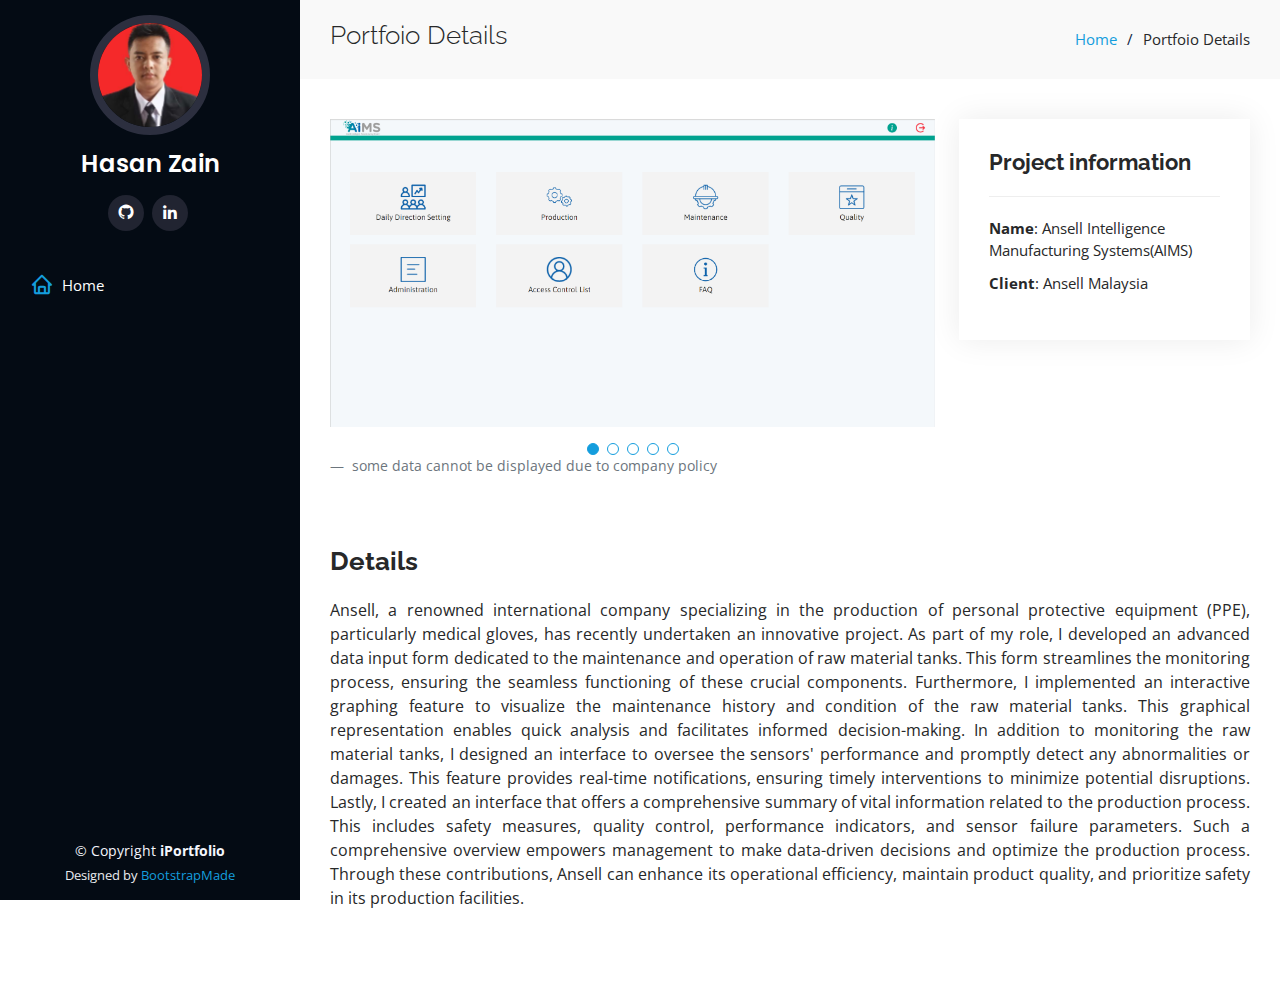
<file: aims-details.html>
<!DOCTYPE html>
<html lang="en">
  <head>
    <meta charset="utf-8" />
    <meta content="width=device-width, initial-scale=1.0" name="viewport" />

    <title>Portfolio Details - iPortfolio Bootstrap Template</title>
    <meta content="" name="description" />
    <meta content="" name="keywords" />

    <!-- Favicons -->
    <link href="assets/img/favicon.png" rel="icon" />
    <link href="assets/img/apple-touch-icon.png" rel="apple-touch-icon" />

    <!-- Google Fonts -->
    <link
      href="https://fonts.googleapis.com/css?family=Open+Sans:300,300i,400,400i,600,600i,700,700i|Raleway:300,300i,400,400i,500,500i,600,600i,700,700i|Poppins:300,300i,400,400i,500,500i,600,600i,700,700i"
      rel="stylesheet"
    />

    <!-- Vendor CSS Files -->
    <link href="assets/vendor/aos/aos.css" rel="stylesheet" />
    <link
      href="assets/vendor/bootstrap/css/bootstrap.min.css"
      rel="stylesheet"
    />
    <link
      href="assets/vendor/bootstrap-icons/bootstrap-icons.css"
      rel="stylesheet"
    />
    <link href="assets/vendor/boxicons/css/boxicons.min.css" rel="stylesheet" />
    <link
      href="assets/vendor/glightbox/css/glightbox.min.css"
      rel="stylesheet"
    />
    <link href="assets/vendor/swiper/swiper-bundle.min.css" rel="stylesheet" />

    <!-- Template Main CSS File -->
    <link href="assets/css/style.css" rel="stylesheet" />

    <!-- =======================================================
  * Template Name: iPortfolio
  * Updated: May 30 2023 with Bootstrap v5.3.0
  * Template URL: https://bootstrapmade.com/iportfolio-bootstrap-portfolio-websites-template/
  * Author: BootstrapMade.com
  * License: https://bootstrapmade.com/license/
  ======================================================== -->
  </head>

  <body>
    <!-- ======= Mobile nav toggle button ======= -->
    <i class="bi bi-list mobile-nav-toggle d-xl-none"></i>

    <!-- ======= Header ======= -->
    <header id="header">
      <div class="d-flex flex-column">
        <div class="profile">
          <img
            src="assets/img/profile-img.jpeg"
            alt=""
            class="img-fluid rounded-circle"
          />
          <h1 class="text-light">
            <a href="index.html">Hasan Zain</a>
          </h1>
          <div class="social-links mt-3 text-center">
            <a
              href="https://github.com/hasanzain"
              target="_blank"
              class="google-plus"
              ><i class="bx bxl-github"></i
            ></a>
            <a
              href="https://www.linkedin.com/in/hasan-zain/"
              target="_blank"
              class="linkedin"
              ><i class="bx bxl-linkedin"></i
            ></a>
          </div>
        </div>

        <nav id="navbar" class="nav-menu navbar">
          <ul>
            <li>
              <a href="index.html" class="nav-link scrollto active"
                ><i class="bx bx-home"></i> <span>Home</span></a
              >
            </li>
            <!-- <li>
              <a href="index.html" class="nav-link scrollto"
                ><i class="bx bx-user"></i> <span>About</span></a
              >
            </li>
            <li>
              <a href="index.html" class="nav-link scrollto"
                ><i class="bx bx-file-blank"></i> <span>Resume</span></a
              >
            </li>
            <li>
              <a href="index.html" class="nav-link scrollto"
                ><i class="bx bx-book-content"></i> <span>Portfolio</span></a
              >
            </li>
            <li>
              <a href="index.html" class="nav-link scrollto"
                ><i class="bx bx-server"></i> <span>Expertise</span></a
              >
            </li> -->
          </ul>
        </nav>
        <!-- .nav-menu -->
      </div>
    </header>
    <!-- End Header -->

    <main id="main">
      <!-- ======= Breadcrumbs ======= -->
      <section id="breadcrumbs" class="breadcrumbs">
        <div class="container">
          <div class="d-flex justify-content-between align-items-center">
            <h2>Portfoio Details</h2>
            <ol>
              <li><a href="index.html">Home</a></li>
              <li>Portfoio Details</li>
            </ol>
          </div>
        </div>
      </section>
      <!-- End Breadcrumbs -->

      <!-- ======= Portfolio Details Section ======= -->
      <section id="portfolio-details" class="portfolio-details">
        <div class="container">
          <div class="row gy-4">
            <div class="col-lg-8">
              <div class="portfolio-details-slider swiper">
                <div class="swiper-wrapper align-items-center">
                  <div class="swiper-slide">
                    <img
                      src="assets/img/portfolio-image/ansell/dashboard ansell.PNG"
                      alt=""
                    />
                  </div>
                  <div class="swiper-slide">
                    <img
                      src="assets/img/portfolio-image/ansell/dds.PNG"
                      alt=""
                    />
                  </div>
                  <div class="swiper-slide">
                    <img
                      src="assets/img/portfolio-image/ansell/downtime.PNG"
                      alt=""
                    />
                  </div>
                  <div class="swiper-slide">
                    <img
                      src="assets/img/portfolio-image/ansell/pco.PNG"
                      alt=""
                    />
                  </div>
                  <div class="swiper-slide">
                    <img
                      src="assets/img/portfolio-image/ansell/pco details.PNG"
                      alt=""
                    />
                  </div>
                </div>
                <div class="swiper-pagination"></div>
              </div>
              <footer class="blockquote-footer">
                some data cannot be displayed due to company policy
              </footer>
            </div>

            <div class="col-lg-4">
              <div class="portfolio-info">
                <h3>Project information</h3>
                <ul>
                  <li>
                    <strong>Name</strong>: Ansell Intelligence Manufacturing
                    Systems(AIMS)
                  </li>
                  <li><strong>Client</strong>: Ansell Malaysia</li>
                </ul>
              </div>
            </div>
            <div class="portfolio-description">
              <h2>Details</h2>
              <p style="text-align: justify">
                Ansell, a renowned international company specializing in the
                production of personal protective equipment (PPE), particularly
                medical gloves, has recently undertaken an innovative project.
                As part of my role, I developed an advanced data input form
                dedicated to the maintenance and operation of raw material
                tanks. This form streamlines the monitoring process, ensuring
                the seamless functioning of these crucial components.
                Furthermore, I implemented an interactive graphing feature to
                visualize the maintenance history and condition of the raw
                material tanks. This graphical representation enables quick
                analysis and facilitates informed decision-making. In addition
                to monitoring the raw material tanks, I designed an interface to
                oversee the sensors' performance and promptly detect any
                abnormalities or damages. This feature provides real-time
                notifications, ensuring timely interventions to minimize
                potential disruptions. Lastly, I created an interface that
                offers a comprehensive summary of vital information related to
                the production process. This includes safety measures, quality
                control, performance indicators, and sensor failure parameters.
                Such a comprehensive overview empowers management to make
                data-driven decisions and optimize the production process.
                Through these contributions, Ansell can enhance its operational
                efficiency, maintain product quality, and prioritize safety in
                its production facilities.
              </p>
            </div>
          </div>
        </div>
      </section>
      <!-- End Portfolio Details Section -->
    </main>
    <!-- End #main -->

    <!-- ======= Footer ======= -->
    <footer id="footer">
      <div class="container">
        <div class="copyright">
          &copy; Copyright <strong><span>iPortfolio</span></strong>
        </div>
        <div class="credits">
          <!-- All the links in the footer should remain intact. -->
          <!-- You can delete the links only if you purchased the pro version. -->
          <!-- Licensing information: https://bootstrapmade.com/license/ -->
          <!-- Purchase the pro version with working PHP/AJAX contact form: https://bootstrapmade.com/iportfolio-bootstrap-portfolio-websites-template/ -->
          Designed by <a href="https://bootstrapmade.com/">BootstrapMade</a>
        </div>
      </div>
    </footer>
    <!-- End  Footer -->

    <a
      href="#"
      class="back-to-top d-flex align-items-center justify-content-center"
      ><i class="bi bi-arrow-up-short"></i
    ></a>

    <!-- Vendor JS Files -->
    <script src="assets/vendor/purecounter/purecounter_vanilla.js"></script>
    <script src="assets/vendor/aos/aos.js"></script>
    <script src="assets/vendor/bootstrap/js/bootstrap.bundle.min.js"></script>
    <script src="assets/vendor/glightbox/js/glightbox.min.js"></script>
    <script src="assets/vendor/isotope-layout/isotope.pkgd.min.js"></script>
    <script src="assets/vendor/swiper/swiper-bundle.min.js"></script>
    <script src="assets/vendor/typed.js/typed.umd.js"></script>
    <script src="assets/vendor/waypoints/noframework.waypoints.js"></script>
    <script src="assets/vendor/php-email-form/validate.js"></script>

    <!-- Template Main JS File -->
    <script src="assets/js/main.js"></script>
  </body>
</html>
</file>
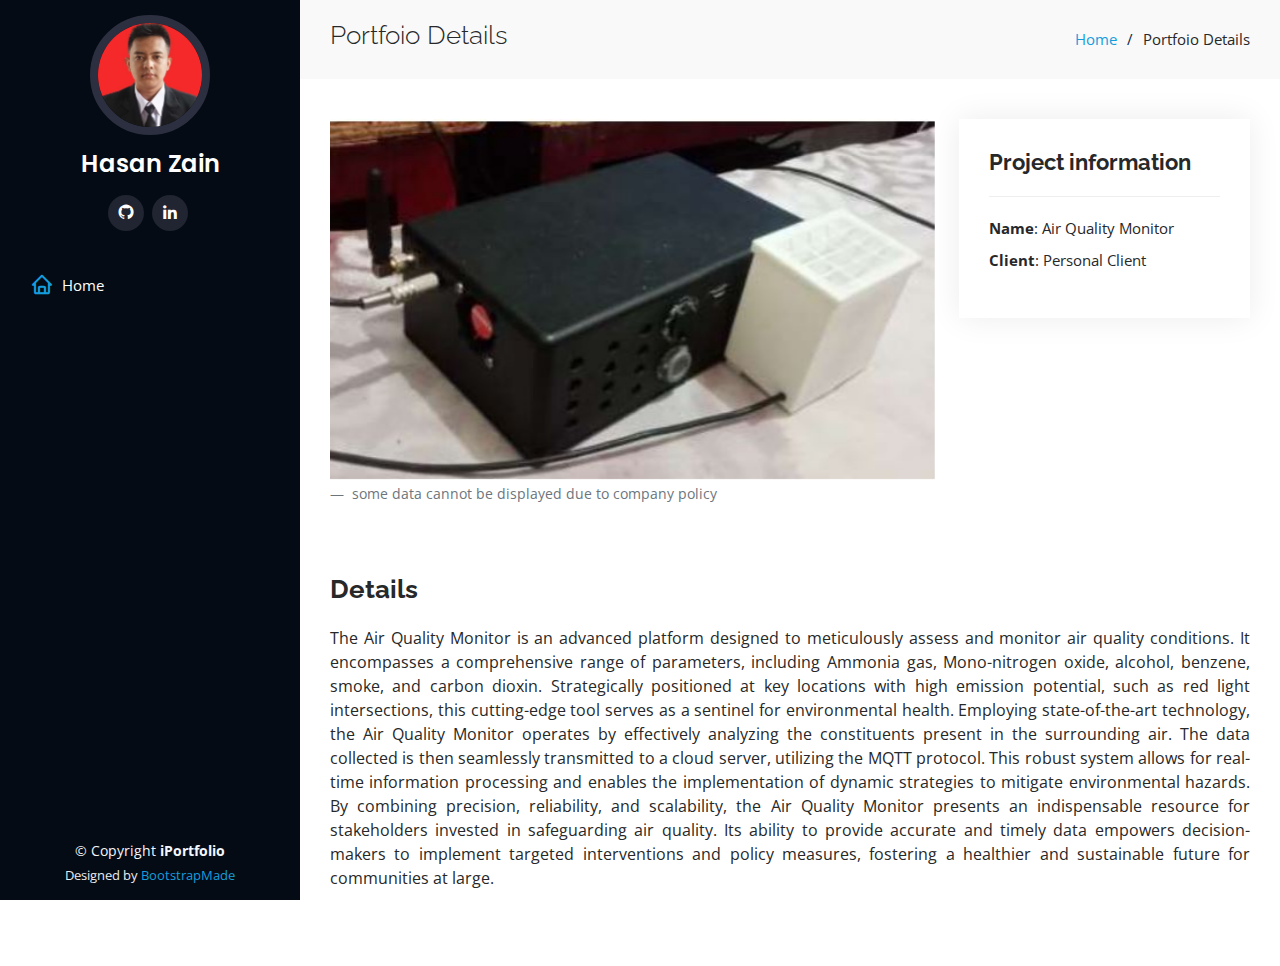
<file: airquality-details.html>
<!DOCTYPE html>
<html lang="en">
  <head>
    <meta charset="utf-8" />
    <meta content="width=device-width, initial-scale=1.0" name="viewport" />

    <title>Portfolio Details - iPortfolio Bootstrap Template</title>
    <meta content="" name="description" />
    <meta content="" name="keywords" />

    <!-- Favicons -->
    <link href="assets/img/favicon.png" rel="icon" />
    <link href="assets/img/apple-touch-icon.png" rel="apple-touch-icon" />

    <!-- Google Fonts -->
    <link
      href="https://fonts.googleapis.com/css?family=Open+Sans:300,300i,400,400i,600,600i,700,700i|Raleway:300,300i,400,400i,500,500i,600,600i,700,700i|Poppins:300,300i,400,400i,500,500i,600,600i,700,700i"
      rel="stylesheet"
    />

    <!-- Vendor CSS Files -->
    <link href="assets/vendor/aos/aos.css" rel="stylesheet" />
    <link
      href="assets/vendor/bootstrap/css/bootstrap.min.css"
      rel="stylesheet"
    />
    <link
      href="assets/vendor/bootstrap-icons/bootstrap-icons.css"
      rel="stylesheet"
    />
    <link href="assets/vendor/boxicons/css/boxicons.min.css" rel="stylesheet" />
    <link
      href="assets/vendor/glightbox/css/glightbox.min.css"
      rel="stylesheet"
    />
    <link href="assets/vendor/swiper/swiper-bundle.min.css" rel="stylesheet" />

    <!-- Template Main CSS File -->
    <link href="assets/css/style.css" rel="stylesheet" />

    <!-- =======================================================
  * Template Name: iPortfolio
  * Updated: May 30 2023 with Bootstrap v5.3.0
  * Template URL: https://bootstrapmade.com/iportfolio-bootstrap-portfolio-websites-template/
  * Author: BootstrapMade.com
  * License: https://bootstrapmade.com/license/
  ======================================================== -->
  </head>

  <body>
    <!-- ======= Mobile nav toggle button ======= -->
    <i class="bi bi-list mobile-nav-toggle d-xl-none"></i>

    <!-- ======= Header ======= -->
    <header id="header">
      <div class="d-flex flex-column">
        <div class="profile">
          <img
            src="assets/img/profile-img.jpeg"
            alt=""
            class="img-fluid rounded-circle"
          />
          <h1 class="text-light">
            <a href="index.html">Hasan Zain</a>
          </h1>
          <div class="social-links mt-3 text-center">
            <a
              href="https://github.com/hasanzain"
              target="_blank"
              class="google-plus"
              ><i class="bx bxl-github"></i
            ></a>
            <a
              href="https://www.linkedin.com/in/hasan-zain/"
              target="_blank"
              class="linkedin"
              ><i class="bx bxl-linkedin"></i
            ></a>
          </div>
        </div>

        <nav id="navbar" class="nav-menu navbar">
          <ul>
            <li>
              <a href="index.html" class="nav-link scrollto active"
                ><i class="bx bx-home"></i> <span>Home</span></a
              >
            </li>
            <!-- <li>
              <a href="index.html" class="nav-link scrollto"
                ><i class="bx bx-user"></i> <span>About</span></a
              >
            </li>
            <li>
              <a href="index.html" class="nav-link scrollto"
                ><i class="bx bx-file-blank"></i> <span>Resume</span></a
              >
            </li>
            <li>
              <a href="index.html" class="nav-link scrollto"
                ><i class="bx bx-book-content"></i> <span>Portfolio</span></a
              >
            </li>
            <li>
              <a href="index.html" class="nav-link scrollto"
                ><i class="bx bx-server"></i> <span>Expertise</span></a
              >
            </li> -->
          </ul>
        </nav>
        <!-- .nav-menu -->
      </div>
    </header>
    <!-- End Header -->

    <main id="main">
      <!-- ======= Breadcrumbs ======= -->
      <section id="breadcrumbs" class="breadcrumbs">
        <div class="container">
          <div class="d-flex justify-content-between align-items-center">
            <h2>Portfoio Details</h2>
            <ol>
              <li><a href="index.html">Home</a></li>
              <li>Portfoio Details</li>
            </ol>
          </div>
        </div>
      </section>
      <!-- End Breadcrumbs -->

      <!-- ======= Portfolio Details Section ======= -->
      <section id="portfolio-details" class="portfolio-details">
        <div class="container">
          <div class="row gy-4">
            <div class="col-lg-8">
              <div class="portfolio-details-slider swiper">
                <div class="swiper-wrapper align-items-center">
                  <div class="swiper-slide">
                    <img
                      src="assets/img/portfolio-image/airQuality/air quality monitor.JPG"
                      alt=""
                    />
                  </div>
                </div>
                <div class="swiper-pagination"></div>
              </div>
              <footer class="blockquote-footer">
                some data cannot be displayed due to company policy
              </footer>
            </div>

            <div class="col-lg-4">
              <div class="portfolio-info">
                <h3>Project information</h3>
                <ul>
                  <li><strong>Name</strong>: Air Quality Monitor</li>
                  <li><strong>Client</strong>: Personal Client</li>
                </ul>
              </div>
            </div>
            <div class="portfolio-description">
              <h2>Details</h2>
              <p style="text-align: justify">
                The Air Quality Monitor is an advanced platform designed to
                meticulously assess and monitor air quality conditions. It
                encompasses a comprehensive range of parameters, including
                Ammonia gas, Mono-nitrogen oxide, alcohol, benzene, smoke, and
                carbon dioxin. Strategically positioned at key locations with
                high emission potential, such as red light intersections, this
                cutting-edge tool serves as a sentinel for environmental health.
                Employing state-of-the-art technology, the Air Quality Monitor
                operates by effectively analyzing the constituents present in
                the surrounding air. The data collected is then seamlessly
                transmitted to a cloud server, utilizing the MQTT protocol. This
                robust system allows for real-time information processing and
                enables the implementation of dynamic strategies to mitigate
                environmental hazards. By combining precision, reliability, and
                scalability, the Air Quality Monitor presents an indispensable
                resource for stakeholders invested in safeguarding air quality.
                Its ability to provide accurate and timely data empowers
                decision-makers to implement targeted interventions and policy
                measures, fostering a healthier and sustainable future for
                communities at large.
              </p>
            </div>
          </div>
        </div>
      </section>
      <!-- End Portfolio Details Section -->
    </main>
    <!-- End #main -->

    <!-- ======= Footer ======= -->
    <footer id="footer">
      <div class="container">
        <div class="copyright">
          &copy; Copyright <strong><span>iPortfolio</span></strong>
        </div>
        <div class="credits">
          <!-- All the links in the footer should remain intact. -->
          <!-- You can delete the links only if you purchased the pro version. -->
          <!-- Licensing information: https://bootstrapmade.com/license/ -->
          <!-- Purchase the pro version with working PHP/AJAX contact form: https://bootstrapmade.com/iportfolio-bootstrap-portfolio-websites-template/ -->
          Designed by <a href="https://bootstrapmade.com/">BootstrapMade</a>
        </div>
      </div>
    </footer>
    <!-- End  Footer -->

    <a
      href="#"
      class="back-to-top d-flex align-items-center justify-content-center"
      ><i class="bi bi-arrow-up-short"></i
    ></a>

    <!-- Vendor JS Files -->
    <script src="assets/vendor/purecounter/purecounter_vanilla.js"></script>
    <script src="assets/vendor/aos/aos.js"></script>
    <script src="assets/vendor/bootstrap/js/bootstrap.bundle.min.js"></script>
    <script src="assets/vendor/glightbox/js/glightbox.min.js"></script>
    <script src="assets/vendor/isotope-layout/isotope.pkgd.min.js"></script>
    <script src="assets/vendor/swiper/swiper-bundle.min.js"></script>
    <script src="assets/vendor/typed.js/typed.umd.js"></script>
    <script src="assets/vendor/waypoints/noframework.waypoints.js"></script>
    <script src="assets/vendor/php-email-form/validate.js"></script>

    <!-- Template Main JS File -->
    <script src="assets/js/main.js"></script>
  </body>
</html>
</file>
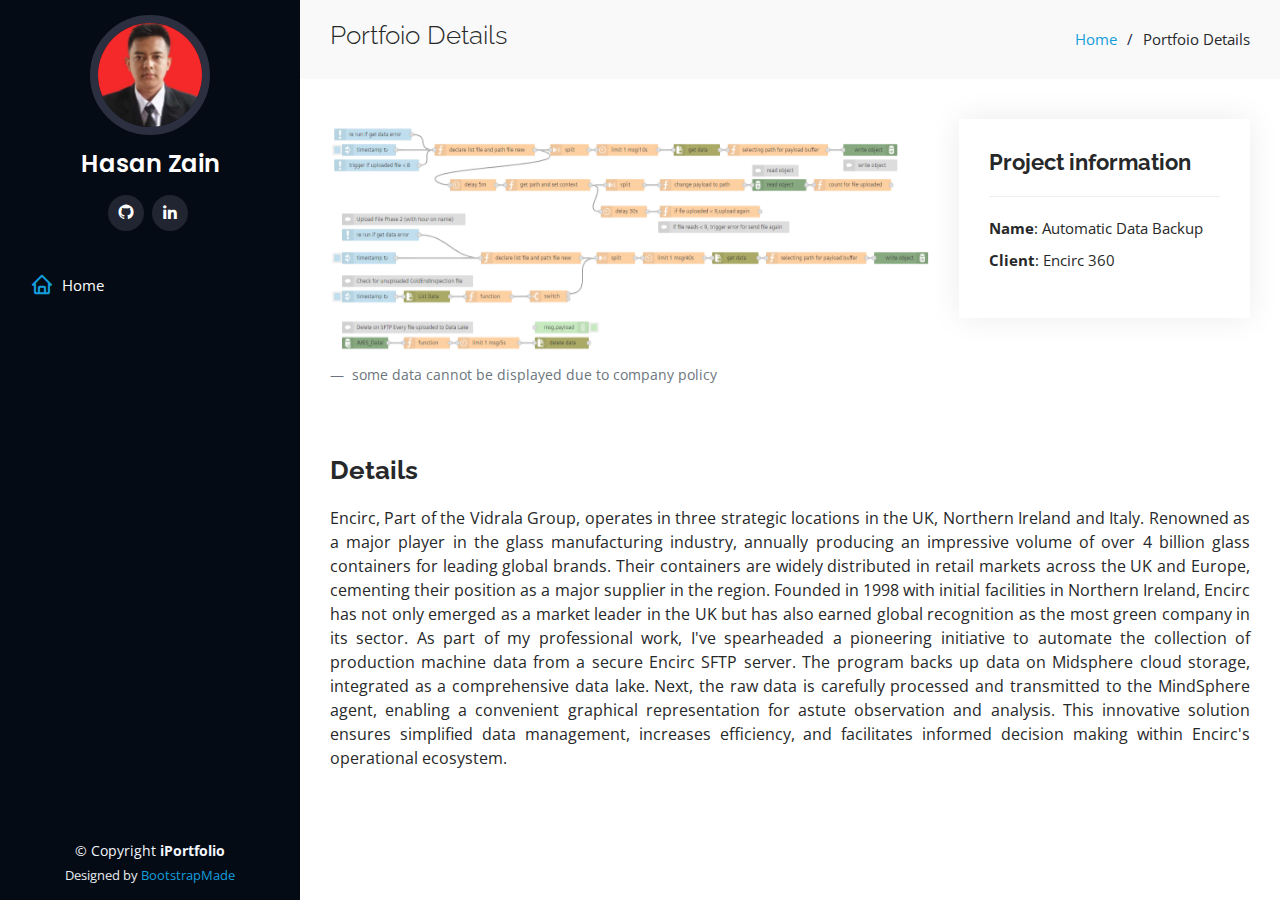
<file: encirc-details.html>
<!DOCTYPE html>
<html lang="en">
  <head>
    <meta charset="utf-8" />
    <meta content="width=device-width, initial-scale=1.0" name="viewport" />

    <title>Portfolio Details - iPortfolio Bootstrap Template</title>
    <meta content="" name="description" />
    <meta content="" name="keywords" />

    <!-- Favicons -->
    <link href="assets/img/favicon.png" rel="icon" />
    <link href="assets/img/apple-touch-icon.png" rel="apple-touch-icon" />

    <!-- Google Fonts -->
    <link
      href="https://fonts.googleapis.com/css?family=Open+Sans:300,300i,400,400i,600,600i,700,700i|Raleway:300,300i,400,400i,500,500i,600,600i,700,700i|Poppins:300,300i,400,400i,500,500i,600,600i,700,700i"
      rel="stylesheet"
    />

    <!-- Vendor CSS Files -->
    <link href="assets/vendor/aos/aos.css" rel="stylesheet" />
    <link
      href="assets/vendor/bootstrap/css/bootstrap.min.css"
      rel="stylesheet"
    />
    <link
      href="assets/vendor/bootstrap-icons/bootstrap-icons.css"
      rel="stylesheet"
    />
    <link href="assets/vendor/boxicons/css/boxicons.min.css" rel="stylesheet" />
    <link
      href="assets/vendor/glightbox/css/glightbox.min.css"
      rel="stylesheet"
    />
    <link href="assets/vendor/swiper/swiper-bundle.min.css" rel="stylesheet" />

    <!-- Template Main CSS File -->
    <link href="assets/css/style.css" rel="stylesheet" />

    <!-- =======================================================
  * Template Name: iPortfolio
  * Updated: May 30 2023 with Bootstrap v5.3.0
  * Template URL: https://bootstrapmade.com/iportfolio-bootstrap-portfolio-websites-template/
  * Author: BootstrapMade.com
  * License: https://bootstrapmade.com/license/
  ======================================================== -->
  </head>

  <body>
    <!-- ======= Mobile nav toggle button ======= -->
    <i class="bi bi-list mobile-nav-toggle d-xl-none"></i>

    <!-- ======= Header ======= -->
    <header id="header">
      <div class="d-flex flex-column">
        <div class="profile">
          <img
            src="assets/img/profile-img.jpeg"
            alt=""
            class="img-fluid rounded-circle"
          />
          <h1 class="text-light">
            <a href="index.html">Hasan Zain</a>
          </h1>
          <div class="social-links mt-3 text-center">
            <a
              href="https://github.com/hasanzain"
              target="_blank"
              class="google-plus"
              ><i class="bx bxl-github"></i
            ></a>
            <a
              href="https://www.linkedin.com/in/hasan-zain/"
              target="_blank"
              class="linkedin"
              ><i class="bx bxl-linkedin"></i
            ></a>
          </div>
        </div>

        <nav id="navbar" class="nav-menu navbar">
          <ul>
            <li>
              <a href="index.html" class="nav-link scrollto active"
                ><i class="bx bx-home"></i> <span>Home</span></a
              >
            </li>
            <!-- <li>
              <a href="index.html" class="nav-link scrollto"
                ><i class="bx bx-user"></i> <span>About</span></a
              >
            </li>
            <li>
              <a href="index.html" class="nav-link scrollto"
                ><i class="bx bx-file-blank"></i> <span>Resume</span></a
              >
            </li>
            <li>
              <a href="index.html" class="nav-link scrollto"
                ><i class="bx bx-book-content"></i> <span>Portfolio</span></a
              >
            </li>
            <li>
              <a href="index.html" class="nav-link scrollto"
                ><i class="bx bx-server"></i> <span>Expertise</span></a
              >
            </li> -->
          </ul>
        </nav>
        <!-- .nav-menu -->
      </div>
    </header>
    <!-- End Header -->

    <main id="main">
      <!-- ======= Breadcrumbs ======= -->
      <section id="breadcrumbs" class="breadcrumbs">
        <div class="container">
          <div class="d-flex justify-content-between align-items-center">
            <h2>Portfoio Details</h2>
            <ol>
              <li><a href="index.html">Home</a></li>
              <li>Portfoio Details</li>
            </ol>
          </div>
        </div>
      </section>
      <!-- End Breadcrumbs -->

      <!-- ======= Portfolio Details Section ======= -->
      <section id="portfolio-details" class="portfolio-details">
        <div class="container">
          <div class="row gy-4">
            <div class="col-lg-8">
              <div class="portfolio-details-slider swiper">
                <div class="swiper-wrapper align-items-center">
                  <div class="swiper-slide">
                    <img
                      src="assets/img/portfolio-image/encirc/encirc.PNG"
                      alt=""
                    />
                  </div>
                </div>
                <div class="swiper-pagination"></div>
              </div>
              <footer class="blockquote-footer">
                some data cannot be displayed due to company policy
              </footer>
            </div>

            <div class="col-lg-4">
              <div class="portfolio-info">
                <h3>Project information</h3>
                <ul>
                  <li><strong>Name</strong>: Automatic Data Backup</li>
                  <li><strong>Client</strong>: Encirc 360</li>
                  <li></li>
                </ul>
              </div>
            </div>
            <div class="portfolio-description">
              <h2>Details</h2>
              <p style="text-align: justify">
                Encirc, Part of the Vidrala Group, operates in three strategic
                locations in the UK, Northern Ireland and Italy. Renowned as a
                major player in the glass manufacturing industry, annually
                producing an impressive volume of over 4 billion glass
                containers for leading global brands. Their containers are
                widely distributed in retail markets across the UK and Europe,
                cementing their position as a major supplier in the region.
                Founded in 1998 with initial facilities in Northern Ireland,
                Encirc has not only emerged as a market leader in the UK but has
                also earned global recognition as the most green company in its
                sector. As part of my professional work, I've spearheaded a
                pioneering initiative to automate the collection of production
                machine data from a secure Encirc SFTP server. The program backs
                up data on Midsphere cloud storage, integrated as a
                comprehensive data lake. Next, the raw data is carefully
                processed and transmitted to the MindSphere agent, enabling a
                convenient graphical representation for astute observation and
                analysis. This innovative solution ensures simplified data
                management, increases efficiency, and facilitates informed
                decision making within Encirc's operational ecosystem.
              </p>
            </div>
          </div>
        </div>
      </section>
      <!-- End Portfolio Details Section -->
    </main>
    <!-- End #main -->

    <!-- ======= Footer ======= -->
    <footer id="footer">
      <div class="container">
        <div class="copyright">
          &copy; Copyright <strong><span>iPortfolio</span></strong>
        </div>
        <div class="credits">
          <!-- All the links in the footer should remain intact. -->
          <!-- You can delete the links only if you purchased the pro version. -->
          <!-- Licensing information: https://bootstrapmade.com/license/ -->
          <!-- Purchase the pro version with working PHP/AJAX contact form: https://bootstrapmade.com/iportfolio-bootstrap-portfolio-websites-template/ -->
          Designed by <a href="https://bootstrapmade.com/">BootstrapMade</a>
        </div>
      </div>
    </footer>
    <!-- End  Footer -->

    <a
      href="#"
      class="back-to-top d-flex align-items-center justify-content-center"
      ><i class="bi bi-arrow-up-short"></i
    ></a>

    <!-- Vendor JS Files -->
    <script src="assets/vendor/purecounter/purecounter_vanilla.js"></script>
    <script src="assets/vendor/aos/aos.js"></script>
    <script src="assets/vendor/bootstrap/js/bootstrap.bundle.min.js"></script>
    <script src="assets/vendor/glightbox/js/glightbox.min.js"></script>
    <script src="assets/vendor/isotope-layout/isotope.pkgd.min.js"></script>
    <script src="assets/vendor/swiper/swiper-bundle.min.js"></script>
    <script src="assets/vendor/typed.js/typed.umd.js"></script>
    <script src="assets/vendor/waypoints/noframework.waypoints.js"></script>
    <script src="assets/vendor/php-email-form/validate.js"></script>

    <!-- Template Main JS File -->
    <script src="assets/js/main.js"></script>
  </body>
</html>
</file>
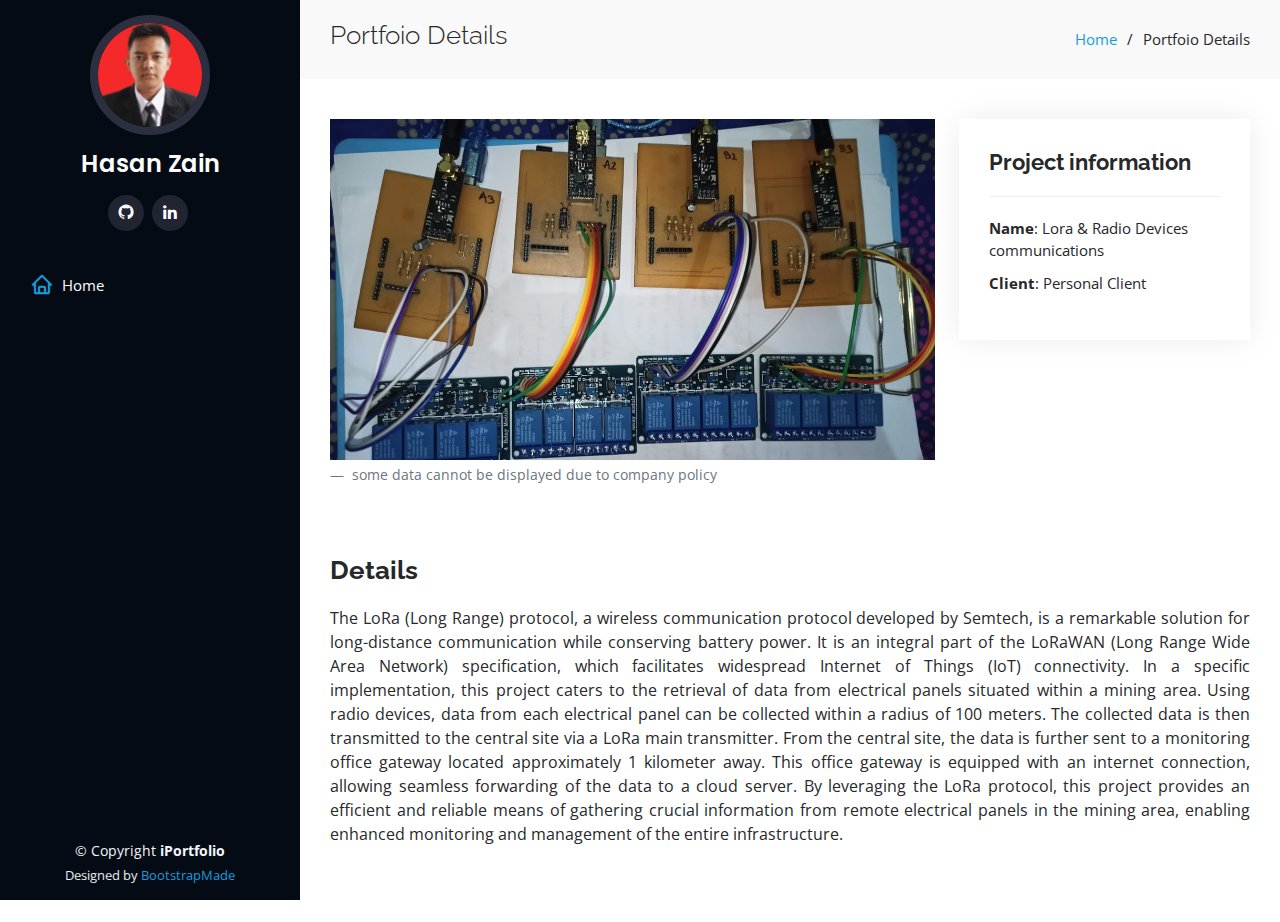
<file: lora-details.html>
<!DOCTYPE html>
<html lang="en">
  <head>
    <meta charset="utf-8" />
    <meta content="width=device-width, initial-scale=1.0" name="viewport" />

    <title>Portfolio Details - iPortfolio Bootstrap Template</title>
    <meta content="" name="description" />
    <meta content="" name="keywords" />

    <!-- Favicons -->
    <link href="assets/img/favicon.png" rel="icon" />
    <link href="assets/img/apple-touch-icon.png" rel="apple-touch-icon" />

    <!-- Google Fonts -->
    <link
      href="https://fonts.googleapis.com/css?family=Open+Sans:300,300i,400,400i,600,600i,700,700i|Raleway:300,300i,400,400i,500,500i,600,600i,700,700i|Poppins:300,300i,400,400i,500,500i,600,600i,700,700i"
      rel="stylesheet"
    />

    <!-- Vendor CSS Files -->
    <link href="assets/vendor/aos/aos.css" rel="stylesheet" />
    <link
      href="assets/vendor/bootstrap/css/bootstrap.min.css"
      rel="stylesheet"
    />
    <link
      href="assets/vendor/bootstrap-icons/bootstrap-icons.css"
      rel="stylesheet"
    />
    <link href="assets/vendor/boxicons/css/boxicons.min.css" rel="stylesheet" />
    <link
      href="assets/vendor/glightbox/css/glightbox.min.css"
      rel="stylesheet"
    />
    <link href="assets/vendor/swiper/swiper-bundle.min.css" rel="stylesheet" />

    <!-- Template Main CSS File -->
    <link href="assets/css/style.css" rel="stylesheet" />

    <!-- =======================================================
  * Template Name: iPortfolio
  * Updated: May 30 2023 with Bootstrap v5.3.0
  * Template URL: https://bootstrapmade.com/iportfolio-bootstrap-portfolio-websites-template/
  * Author: BootstrapMade.com
  * License: https://bootstrapmade.com/license/
  ======================================================== -->
  </head>

  <body>
    <!-- ======= Mobile nav toggle button ======= -->
    <i class="bi bi-list mobile-nav-toggle d-xl-none"></i>

    <!-- ======= Header ======= -->
    <header id="header">
      <div class="d-flex flex-column">
        <div class="profile">
          <img
            src="assets/img/profile-img.jpeg"
            alt=""
            class="img-fluid rounded-circle"
          />
          <h1 class="text-light">
            <a href="index.html">Hasan Zain</a>
          </h1>
          <div class="social-links mt-3 text-center">
            <a
              href="https://github.com/hasanzain"
              target="_blank"
              class="google-plus"
              ><i class="bx bxl-github"></i
            ></a>
            <a
              href="https://www.linkedin.com/in/hasan-zain/"
              target="_blank"
              class="linkedin"
              ><i class="bx bxl-linkedin"></i
            ></a>
          </div>
        </div>

        <nav id="navbar" class="nav-menu navbar">
          <ul>
            <li>
              <a href="index.html" class="nav-link scrollto active"
                ><i class="bx bx-home"></i> <span>Home</span></a
              >
            </li>
            <!-- <li>
              <a href="index.html" class="nav-link scrollto"
                ><i class="bx bx-user"></i> <span>About</span></a
              >
            </li>
            <li>
              <a href="index.html" class="nav-link scrollto"
                ><i class="bx bx-file-blank"></i> <span>Resume</span></a
              >
            </li>
            <li>
              <a href="index.html" class="nav-link scrollto"
                ><i class="bx bx-book-content"></i> <span>Portfolio</span></a
              >
            </li>
            <li>
              <a href="index.html" class="nav-link scrollto"
                ><i class="bx bx-server"></i> <span>Expertise</span></a
              >
            </li> -->
          </ul>
        </nav>
        <!-- .nav-menu -->
      </div>
    </header>
    <!-- End Header -->

    <main id="main">
      <!-- ======= Breadcrumbs ======= -->
      <section id="breadcrumbs" class="breadcrumbs">
        <div class="container">
          <div class="d-flex justify-content-between align-items-center">
            <h2>Portfoio Details</h2>
            <ol>
              <li><a href="index.html">Home</a></li>
              <li>Portfoio Details</li>
            </ol>
          </div>
        </div>
      </section>
      <!-- End Breadcrumbs -->

      <!-- ======= Portfolio Details Section ======= -->
      <section id="portfolio-details" class="portfolio-details">
        <div class="container">
          <div class="row gy-4">
            <div class="col-lg-8">
              <div class="portfolio-details-slider swiper">
                <div class="swiper-wrapper align-items-center">
                  <div class="swiper-slide">
                    <img
                      src="assets/img/portfolio-image/lora/lora.jpeg"
                      alt=""
                    />
                  </div>
                </div>
                <div class="swiper-pagination"></div>
              </div>
              <footer class="blockquote-footer">
                some data cannot be displayed due to company policy
              </footer>
            </div>

            <div class="col-lg-4">
              <div class="portfolio-info">
                <h3>Project information</h3>
                <ul>
                  <li>
                    <strong>Name</strong>: Lora & Radio Devices communications
                  </li>
                  <li><strong>Client</strong>: Personal Client</li>
                </ul>
              </div>
            </div>
            <div class="portfolio-description">
              <h2>Details</h2>
              <p style="text-align: justify">
                The LoRa (Long Range) protocol, a wireless communication
                protocol developed by Semtech, is a remarkable solution for
                long-distance communication while conserving battery power. It
                is an integral part of the LoRaWAN (Long Range Wide Area
                Network) specification, which facilitates widespread Internet of
                Things (IoT) connectivity. In a specific implementation, this
                project caters to the retrieval of data from electrical panels
                situated within a mining area. Using radio devices, data from
                each electrical panel can be collected within a radius of 100
                meters. The collected data is then transmitted to the central
                site via a LoRa main transmitter. From the central site, the
                data is further sent to a monitoring office gateway located
                approximately 1 kilometer away. This office gateway is equipped
                with an internet connection, allowing seamless forwarding of the
                data to a cloud server. By leveraging the LoRa protocol, this
                project provides an efficient and reliable means of gathering
                crucial information from remote electrical panels in the mining
                area, enabling enhanced monitoring and management of the entire
                infrastructure.
              </p>
            </div>
          </div>
        </div>
      </section>
      <!-- End Portfolio Details Section -->
    </main>
    <!-- End #main -->

    <!-- ======= Footer ======= -->
    <footer id="footer">
      <div class="container">
        <div class="copyright">
          &copy; Copyright <strong><span>iPortfolio</span></strong>
        </div>
        <div class="credits">
          <!-- All the links in the footer should remain intact. -->
          <!-- You can delete the links only if you purchased the pro version. -->
          <!-- Licensing information: https://bootstrapmade.com/license/ -->
          <!-- Purchase the pro version with working PHP/AJAX contact form: https://bootstrapmade.com/iportfolio-bootstrap-portfolio-websites-template/ -->
          Designed by <a href="https://bootstrapmade.com/">BootstrapMade</a>
        </div>
      </div>
    </footer>
    <!-- End  Footer -->

    <a
      href="#"
      class="back-to-top d-flex align-items-center justify-content-center"
      ><i class="bi bi-arrow-up-short"></i
    ></a>

    <!-- Vendor JS Files -->
    <script src="assets/vendor/purecounter/purecounter_vanilla.js"></script>
    <script src="assets/vendor/aos/aos.js"></script>
    <script src="assets/vendor/bootstrap/js/bootstrap.bundle.min.js"></script>
    <script src="assets/vendor/glightbox/js/glightbox.min.js"></script>
    <script src="assets/vendor/isotope-layout/isotope.pkgd.min.js"></script>
    <script src="assets/vendor/swiper/swiper-bundle.min.js"></script>
    <script src="assets/vendor/typed.js/typed.umd.js"></script>
    <script src="assets/vendor/waypoints/noframework.waypoints.js"></script>
    <script src="assets/vendor/php-email-form/validate.js"></script>

    <!-- Template Main JS File -->
    <script src="assets/js/main.js"></script>
  </body>
</html>
</file>
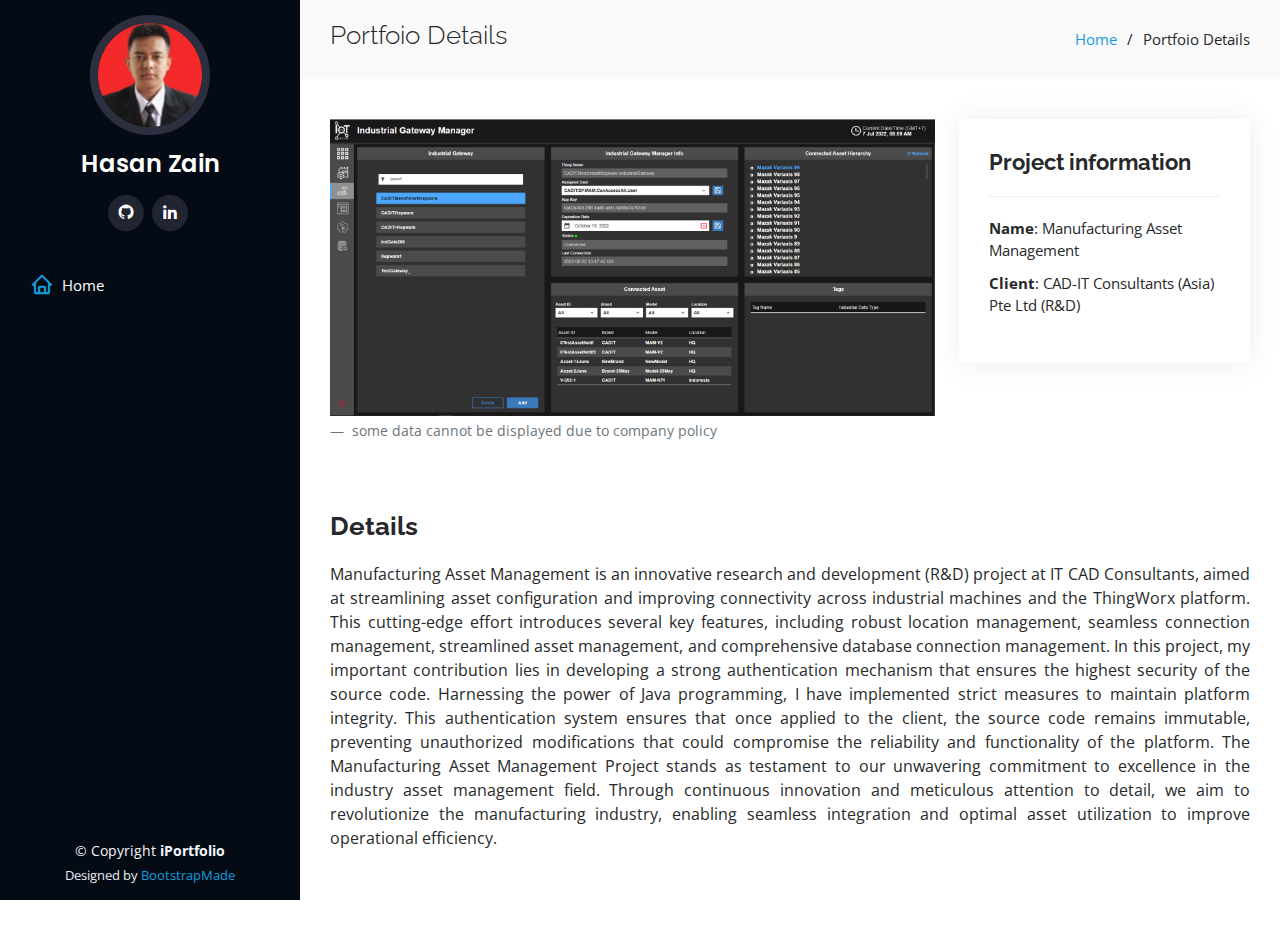
<file: mam-details.html>
<!DOCTYPE html>
<html lang="en">
  <head>
    <meta charset="utf-8" />
    <meta content="width=device-width, initial-scale=1.0" name="viewport" />

    <title>Portfolio Details - iPortfolio Bootstrap Template</title>
    <meta content="" name="description" />
    <meta content="" name="keywords" />

    <!-- Favicons -->
    <link href="assets/img/favicon.png" rel="icon" />
    <link href="assets/img/apple-touch-icon.png" rel="apple-touch-icon" />

    <!-- Google Fonts -->
    <link
      href="https://fonts.googleapis.com/css?family=Open+Sans:300,300i,400,400i,600,600i,700,700i|Raleway:300,300i,400,400i,500,500i,600,600i,700,700i|Poppins:300,300i,400,400i,500,500i,600,600i,700,700i"
      rel="stylesheet"
    />

    <!-- Vendor CSS Files -->
    <link href="assets/vendor/aos/aos.css" rel="stylesheet" />
    <link
      href="assets/vendor/bootstrap/css/bootstrap.min.css"
      rel="stylesheet"
    />
    <link
      href="assets/vendor/bootstrap-icons/bootstrap-icons.css"
      rel="stylesheet"
    />
    <link href="assets/vendor/boxicons/css/boxicons.min.css" rel="stylesheet" />
    <link
      href="assets/vendor/glightbox/css/glightbox.min.css"
      rel="stylesheet"
    />
    <link href="assets/vendor/swiper/swiper-bundle.min.css" rel="stylesheet" />

    <!-- Template Main CSS File -->
    <link href="assets/css/style.css" rel="stylesheet" />

    <!-- =======================================================
  * Template Name: iPortfolio
  * Updated: May 30 2023 with Bootstrap v5.3.0
  * Template URL: https://bootstrapmade.com/iportfolio-bootstrap-portfolio-websites-template/
  * Author: BootstrapMade.com
  * License: https://bootstrapmade.com/license/
  ======================================================== -->
  </head>

  <body>
    <!-- ======= Mobile nav toggle button ======= -->
    <i class="bi bi-list mobile-nav-toggle d-xl-none"></i>

    <!-- ======= Header ======= -->
    <header id="header">
      <div class="d-flex flex-column">
        <div class="profile">
          <img
            src="assets/img/profile-img.jpeg"
            alt=""
            class="img-fluid rounded-circle"
          />
          <h1 class="text-light">
            <a href="index.html">Hasan Zain</a>
          </h1>
          <div class="social-links mt-3 text-center">
            <a
              href="https://github.com/hasanzain"
              target="_blank"
              class="google-plus"
              ><i class="bx bxl-github"></i
            ></a>
            <a
              href="https://www.linkedin.com/in/hasan-zain/"
              target="_blank"
              class="linkedin"
              ><i class="bx bxl-linkedin"></i
            ></a>
          </div>
        </div>

        <nav id="navbar" class="nav-menu navbar">
          <ul>
            <li>
              <a href="index.html" class="nav-link scrollto active"
                ><i class="bx bx-home"></i> <span>Home</span></a
              >
            </li>
            <!-- <li>
              <a href="index.html" class="nav-link scrollto"
                ><i class="bx bx-user"></i> <span>About</span></a
              >
            </li>
            <li>
              <a href="index.html" class="nav-link scrollto"
                ><i class="bx bx-file-blank"></i> <span>Resume</span></a
              >
            </li>
            <li>
              <a href="index.html" class="nav-link scrollto"
                ><i class="bx bx-book-content"></i> <span>Portfolio</span></a
              >
            </li>
            <li>
              <a href="index.html" class="nav-link scrollto"
                ><i class="bx bx-server"></i> <span>Expertise</span></a
              >
            </li> -->
          </ul>
        </nav>
        <!-- .nav-menu -->
      </div>
    </header>
    <!-- End Header -->

    <main id="main">
      <!-- ======= Breadcrumbs ======= -->
      <section id="breadcrumbs" class="breadcrumbs">
        <div class="container">
          <div class="d-flex justify-content-between align-items-center">
            <h2>Portfoio Details</h2>
            <ol>
              <li><a href="index.html">Home</a></li>
              <li>Portfoio Details</li>
            </ol>
          </div>
        </div>
      </section>
      <!-- End Breadcrumbs -->

      <!-- ======= Portfolio Details Section ======= -->
      <section id="portfolio-details" class="portfolio-details">
        <div class="container">
          <div class="row gy-4">
            <div class="col-lg-8">
              <div class="portfolio-details-slider swiper">
                <div class="swiper-wrapper align-items-center">
                  <div class="swiper-slide">
                    <img src="assets/img/portfolio-image/mam/mam.PNG" alt="" />
                  </div>
                </div>
                <div class="swiper-pagination"></div>
              </div>
              <footer class="blockquote-footer">
                some data cannot be displayed due to company policy
              </footer>
            </div>

            <div class="col-lg-4">
              <div class="portfolio-info">
                <h3>Project information</h3>
                <ul>
                  <li><strong>Name</strong>: Manufacturing Asset Management</li>
                  <li>
                    <strong>Client</strong>: CAD-IT Consultants (Asia) Pte Ltd
                    (R&D)
                  </li>
                </ul>
              </div>
            </div>
            <div class="portfolio-description">
              <h2>Details</h2>
              <p style="text-align: justify">
                Manufacturing Asset Management is an innovative research and
                development (R&D) project at IT CAD Consultants, aimed at
                streamlining asset configuration and improving connectivity
                across industrial machines and the ThingWorx platform. This
                cutting-edge effort introduces several key features, including
                robust location management, seamless connection management,
                streamlined asset management, and comprehensive database
                connection management. In this project, my important
                contribution lies in developing a strong authentication
                mechanism that ensures the highest security of the source code.
                Harnessing the power of Java programming, I have implemented
                strict measures to maintain platform integrity. This
                authentication system ensures that once applied to the client,
                the source code remains immutable, preventing unauthorized
                modifications that could compromise the reliability and
                functionality of the platform. The Manufacturing Asset
                Management Project stands as testament to our unwavering
                commitment to excellence in the industry asset management field.
                Through continuous innovation and meticulous attention to
                detail, we aim to revolutionize the manufacturing industry,
                enabling seamless integration and optimal asset utilization to
                improve operational efficiency.
              </p>
            </div>
          </div>
        </div>
      </section>
      <!-- End Portfolio Details Section -->
    </main>
    <!-- End #main -->

    <!-- ======= Footer ======= -->
    <footer id="footer">
      <div class="container">
        <div class="copyright">
          &copy; Copyright <strong><span>iPortfolio</span></strong>
        </div>
        <div class="credits">
          <!-- All the links in the footer should remain intact. -->
          <!-- You can delete the links only if you purchased the pro version. -->
          <!-- Licensing information: https://bootstrapmade.com/license/ -->
          <!-- Purchase the pro version with working PHP/AJAX contact form: https://bootstrapmade.com/iportfolio-bootstrap-portfolio-websites-template/ -->
          Designed by <a href="https://bootstrapmade.com/">BootstrapMade</a>
        </div>
      </div>
    </footer>
    <!-- End  Footer -->

    <a
      href="#"
      class="back-to-top d-flex align-items-center justify-content-center"
      ><i class="bi bi-arrow-up-short"></i
    ></a>

    <!-- Vendor JS Files -->
    <script src="assets/vendor/purecounter/purecounter_vanilla.js"></script>
    <script src="assets/vendor/aos/aos.js"></script>
    <script src="assets/vendor/bootstrap/js/bootstrap.bundle.min.js"></script>
    <script src="assets/vendor/glightbox/js/glightbox.min.js"></script>
    <script src="assets/vendor/isotope-layout/isotope.pkgd.min.js"></script>
    <script src="assets/vendor/swiper/swiper-bundle.min.js"></script>
    <script src="assets/vendor/typed.js/typed.umd.js"></script>
    <script src="assets/vendor/waypoints/noframework.waypoints.js"></script>
    <script src="assets/vendor/php-email-form/validate.js"></script>

    <!-- Template Main JS File -->
    <script src="assets/js/main.js"></script>
  </body>
</html>
</file>
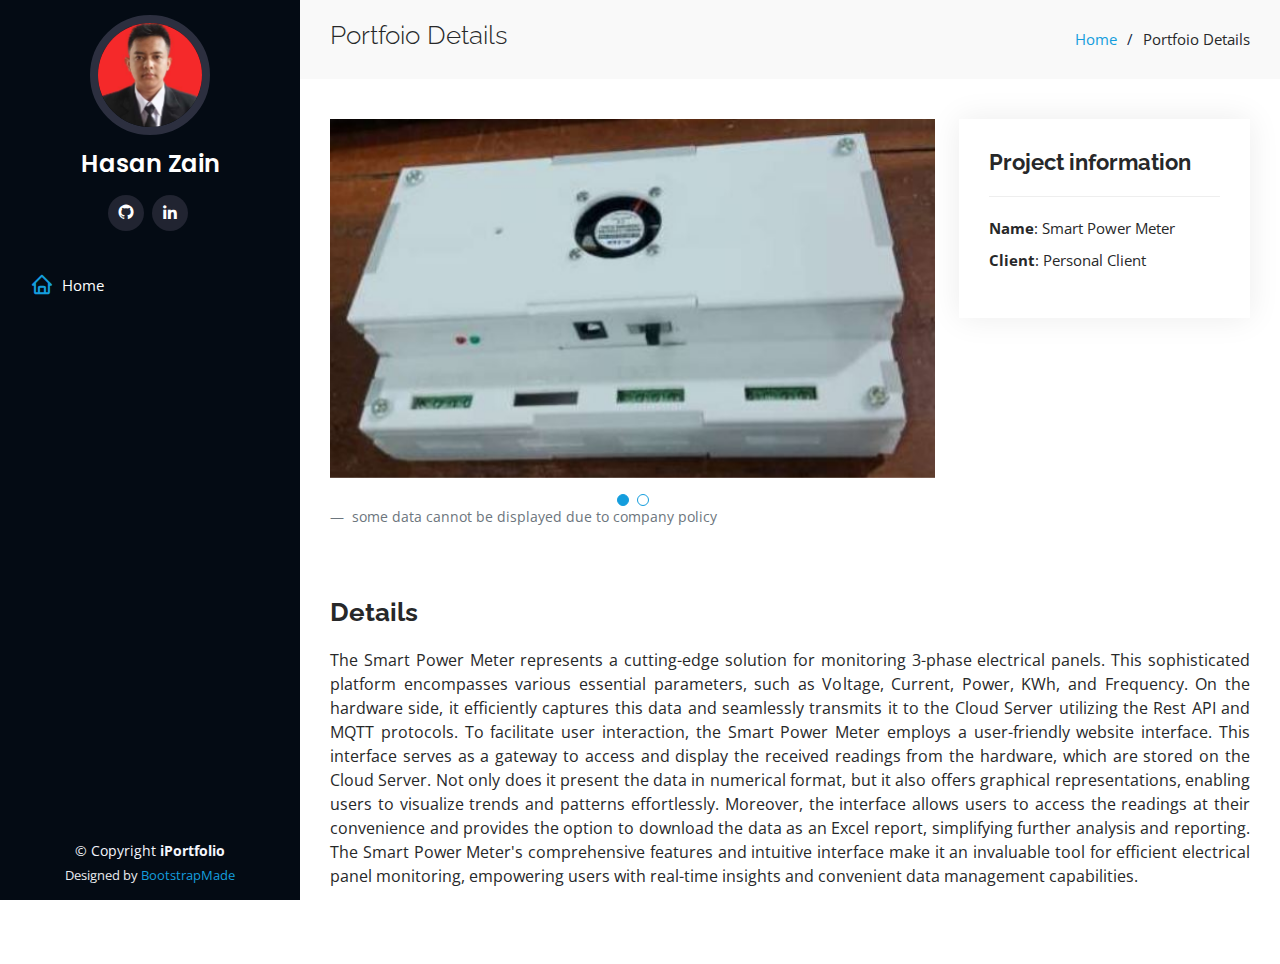
<file: powerMeter-details.html>
<!DOCTYPE html>
<html lang="en">
  <head>
    <meta charset="utf-8" />
    <meta content="width=device-width, initial-scale=1.0" name="viewport" />

    <title>Portfolio Details - iPortfolio Bootstrap Template</title>
    <meta content="" name="description" />
    <meta content="" name="keywords" />

    <!-- Favicons -->
    <link href="assets/img/favicon.png" rel="icon" />
    <link href="assets/img/apple-touch-icon.png" rel="apple-touch-icon" />

    <!-- Google Fonts -->
    <link
      href="https://fonts.googleapis.com/css?family=Open+Sans:300,300i,400,400i,600,600i,700,700i|Raleway:300,300i,400,400i,500,500i,600,600i,700,700i|Poppins:300,300i,400,400i,500,500i,600,600i,700,700i"
      rel="stylesheet"
    />

    <!-- Vendor CSS Files -->
    <link href="assets/vendor/aos/aos.css" rel="stylesheet" />
    <link
      href="assets/vendor/bootstrap/css/bootstrap.min.css"
      rel="stylesheet"
    />
    <link
      href="assets/vendor/bootstrap-icons/bootstrap-icons.css"
      rel="stylesheet"
    />
    <link href="assets/vendor/boxicons/css/boxicons.min.css" rel="stylesheet" />
    <link
      href="assets/vendor/glightbox/css/glightbox.min.css"
      rel="stylesheet"
    />
    <link href="assets/vendor/swiper/swiper-bundle.min.css" rel="stylesheet" />

    <!-- Template Main CSS File -->
    <link href="assets/css/style.css" rel="stylesheet" />

    <!-- =======================================================
  * Template Name: iPortfolio
  * Updated: May 30 2023 with Bootstrap v5.3.0
  * Template URL: https://bootstrapmade.com/iportfolio-bootstrap-portfolio-websites-template/
  * Author: BootstrapMade.com
  * License: https://bootstrapmade.com/license/
  ======================================================== -->
  </head>

  <body>
    <!-- ======= Mobile nav toggle button ======= -->
    <i class="bi bi-list mobile-nav-toggle d-xl-none"></i>

    <!-- ======= Header ======= -->
    <header id="header">
      <div class="d-flex flex-column">
        <div class="profile">
          <img
            src="assets/img/profile-img.jpeg"
            alt=""
            class="img-fluid rounded-circle"
          />
          <h1 class="text-light">
            <a href="index.html">Hasan Zain</a>
          </h1>
          <div class="social-links mt-3 text-center">
            <a
              href="https://github.com/hasanzain"
              target="_blank"
              class="google-plus"
              ><i class="bx bxl-github"></i
            ></a>
            <a
              href="https://www.linkedin.com/in/hasan-zain/"
              target="_blank"
              class="linkedin"
              ><i class="bx bxl-linkedin"></i
            ></a>
          </div>
        </div>

        <nav id="navbar" class="nav-menu navbar">
          <ul>
            <li>
              <a href="index.html" class="nav-link scrollto active"
                ><i class="bx bx-home"></i> <span>Home</span></a
              >
            </li>
            <!-- <li>
              <a href="index.html" class="nav-link scrollto"
                ><i class="bx bx-user"></i> <span>About</span></a
              >
            </li>
            <li>
              <a href="index.html" class="nav-link scrollto"
                ><i class="bx bx-file-blank"></i> <span>Resume</span></a
              >
            </li>
            <li>
              <a href="index.html" class="nav-link scrollto"
                ><i class="bx bx-book-content"></i> <span>Portfolio</span></a
              >
            </li>
            <li>
              <a href="index.html" class="nav-link scrollto"
                ><i class="bx bx-server"></i> <span>Expertise</span></a
              >
            </li> -->
          </ul>
        </nav>
        <!-- .nav-menu -->
      </div>
    </header>
    <!-- End Header -->

    <main id="main">
      <!-- ======= Breadcrumbs ======= -->
      <section id="breadcrumbs" class="breadcrumbs">
        <div class="container">
          <div class="d-flex justify-content-between align-items-center">
            <h2>Portfoio Details</h2>
            <ol>
              <li><a href="index.html">Home</a></li>
              <li>Portfoio Details</li>
            </ol>
          </div>
        </div>
      </section>
      <!-- End Breadcrumbs -->

      <!-- ======= Portfolio Details Section ======= -->
      <section id="portfolio-details" class="portfolio-details">
        <div class="container">
          <div class="row gy-4">
            <div class="col-lg-8">
              <div class="portfolio-details-slider swiper">
                <div class="swiper-wrapper align-items-center">
                  <div class="swiper-slide">
                    <img
                      src="assets/img/portfolio-image/powerMeter/power meter.JPG"
                      alt=""
                    />
                  </div>
                  <div class="swiper-slide">
                    <img
                      src="assets/img/portfolio-image/powerMeter/power meter.png"
                      alt=""
                    />
                  </div>
                </div>
                <div class="swiper-pagination"></div>
              </div>
              <footer class="blockquote-footer">
                some data cannot be displayed due to company policy
              </footer>
            </div>

            <div class="col-lg-4">
              <div class="portfolio-info">
                <h3>Project information</h3>
                <ul>
                  <li><strong>Name</strong>: Smart Power Meter</li>
                  <li><strong>Client</strong>: Personal Client</li>
                </ul>
              </div>
            </div>
            <div class="portfolio-description">
              <h2>Details</h2>
              <p style="text-align: justify">
                The Smart Power Meter represents a cutting-edge solution for
                monitoring 3-phase electrical panels. This sophisticated
                platform encompasses various essential parameters, such as
                Voltage, Current, Power, KWh, and Frequency. On the hardware
                side, it efficiently captures this data and seamlessly transmits
                it to the Cloud Server utilizing the Rest API and MQTT
                protocols. To facilitate user interaction, the Smart Power Meter
                employs a user-friendly website interface. This interface serves
                as a gateway to access and display the received readings from
                the hardware, which are stored on the Cloud Server. Not only
                does it present the data in numerical format, but it also offers
                graphical representations, enabling users to visualize trends
                and patterns effortlessly. Moreover, the interface allows users
                to access the readings at their convenience and provides the
                option to download the data as an Excel report, simplifying
                further analysis and reporting. The Smart Power Meter's
                comprehensive features and intuitive interface make it an
                invaluable tool for efficient electrical panel monitoring,
                empowering users with real-time insights and convenient data
                management capabilities.
              </p>
            </div>
          </div>
        </div>
      </section>
      <!-- End Portfolio Details Section -->
    </main>
    <!-- End #main -->

    <!-- ======= Footer ======= -->
    <footer id="footer">
      <div class="container">
        <div class="copyright">
          &copy; Copyright <strong><span>iPortfolio</span></strong>
        </div>
        <div class="credits">
          <!-- All the links in the footer should remain intact. -->
          <!-- You can delete the links only if you purchased the pro version. -->
          <!-- Licensing information: https://bootstrapmade.com/license/ -->
          <!-- Purchase the pro version with working PHP/AJAX contact form: https://bootstrapmade.com/iportfolio-bootstrap-portfolio-websites-template/ -->
          Designed by <a href="https://bootstrapmade.com/">BootstrapMade</a>
        </div>
      </div>
    </footer>
    <!-- End  Footer -->

    <a
      href="#"
      class="back-to-top d-flex align-items-center justify-content-center"
      ><i class="bi bi-arrow-up-short"></i
    ></a>

    <!-- Vendor JS Files -->
    <script src="assets/vendor/purecounter/purecounter_vanilla.js"></script>
    <script src="assets/vendor/aos/aos.js"></script>
    <script src="assets/vendor/bootstrap/js/bootstrap.bundle.min.js"></script>
    <script src="assets/vendor/glightbox/js/glightbox.min.js"></script>
    <script src="assets/vendor/isotope-layout/isotope.pkgd.min.js"></script>
    <script src="assets/vendor/swiper/swiper-bundle.min.js"></script>
    <script src="assets/vendor/typed.js/typed.umd.js"></script>
    <script src="assets/vendor/waypoints/noframework.waypoints.js"></script>
    <script src="assets/vendor/php-email-form/validate.js"></script>

    <!-- Template Main JS File -->
    <script src="assets/js/main.js"></script>
  </body>
</html>
</file>
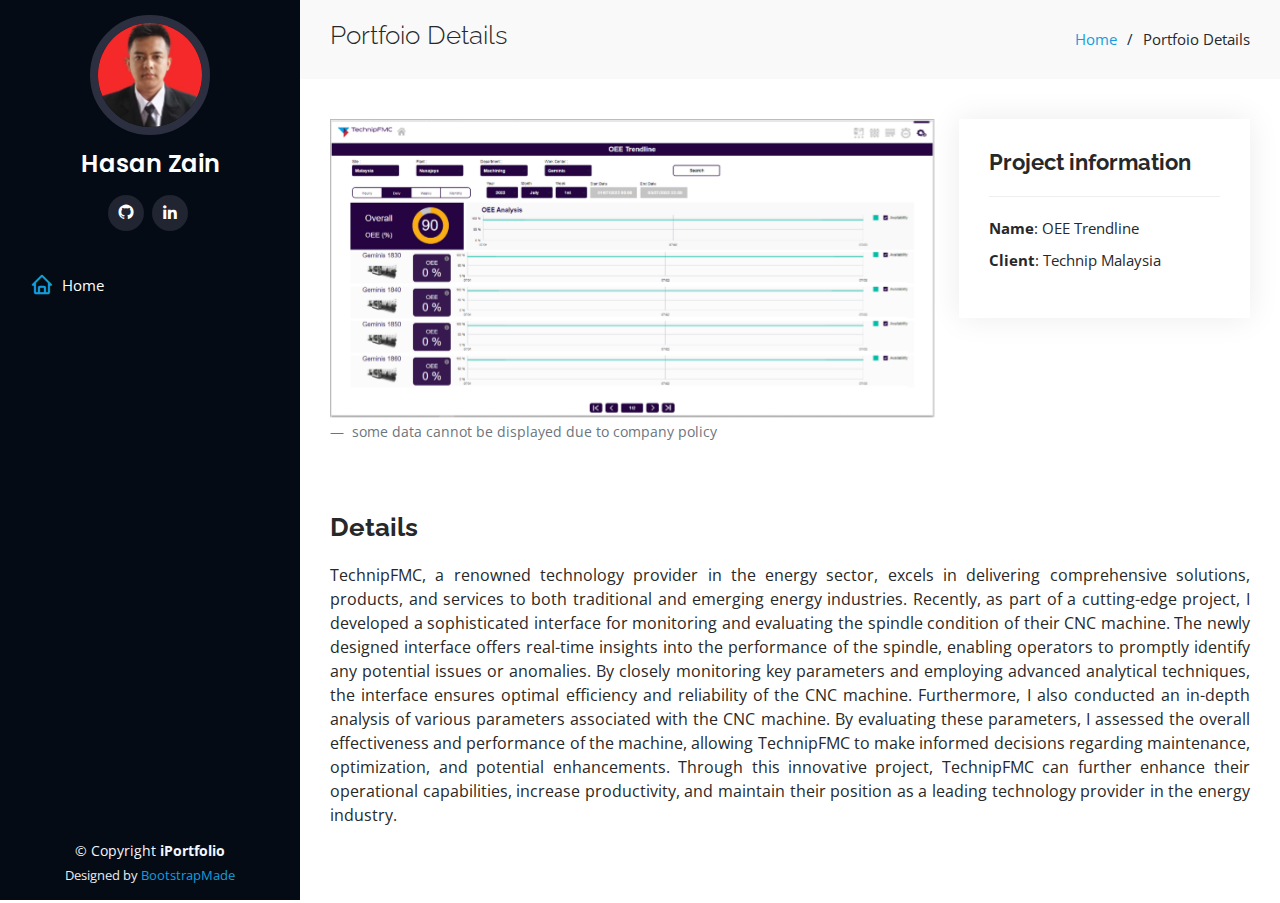
<file: technip-details.html>
<!DOCTYPE html>
<html lang="en">
  <head>
    <meta charset="utf-8" />
    <meta content="width=device-width, initial-scale=1.0" name="viewport" />

    <title>Portfolio Details - iPortfolio Bootstrap Template</title>
    <meta content="" name="description" />
    <meta content="" name="keywords" />

    <!-- Favicons -->
    <link href="assets/img/favicon.png" rel="icon" />
    <link href="assets/img/apple-touch-icon.png" rel="apple-touch-icon" />

    <!-- Google Fonts -->
    <link
      href="https://fonts.googleapis.com/css?family=Open+Sans:300,300i,400,400i,600,600i,700,700i|Raleway:300,300i,400,400i,500,500i,600,600i,700,700i|Poppins:300,300i,400,400i,500,500i,600,600i,700,700i"
      rel="stylesheet"
    />

    <!-- Vendor CSS Files -->
    <link href="assets/vendor/aos/aos.css" rel="stylesheet" />
    <link
      href="assets/vendor/bootstrap/css/bootstrap.min.css"
      rel="stylesheet"
    />
    <link
      href="assets/vendor/bootstrap-icons/bootstrap-icons.css"
      rel="stylesheet"
    />
    <link href="assets/vendor/boxicons/css/boxicons.min.css" rel="stylesheet" />
    <link
      href="assets/vendor/glightbox/css/glightbox.min.css"
      rel="stylesheet"
    />
    <link href="assets/vendor/swiper/swiper-bundle.min.css" rel="stylesheet" />

    <!-- Template Main CSS File -->
    <link href="assets/css/style.css" rel="stylesheet" />

    <!-- =======================================================
  * Template Name: iPortfolio
  * Updated: May 30 2023 with Bootstrap v5.3.0
  * Template URL: https://bootstrapmade.com/iportfolio-bootstrap-portfolio-websites-template/
  * Author: BootstrapMade.com
  * License: https://bootstrapmade.com/license/
  ======================================================== -->
  </head>

  <body>
    <!-- ======= Mobile nav toggle button ======= -->
    <i class="bi bi-list mobile-nav-toggle d-xl-none"></i>

    <!-- ======= Header ======= -->
    <header id="header">
      <div class="d-flex flex-column">
        <div class="profile">
          <img
            src="assets/img/profile-img.jpeg"
            alt=""
            class="img-fluid rounded-circle"
          />
          <h1 class="text-light">
            <a href="index.html">Hasan Zain</a>
          </h1>
          <div class="social-links mt-3 text-center">
            <a
              href="https://github.com/hasanzain"
              target="_blank"
              class="google-plus"
              ><i class="bx bxl-github"></i
            ></a>
            <a
              href="https://www.linkedin.com/in/hasan-zain/"
              target="_blank"
              class="linkedin"
              ><i class="bx bxl-linkedin"></i
            ></a>
          </div>
        </div>

        <nav id="navbar" class="nav-menu navbar">
          <ul>
            <li>
              <a href="index.html" class="nav-link scrollto active"
                ><i class="bx bx-home"></i> <span>Home</span></a
              >
            </li>
            <!-- <li>
              <a href="index.html" class="nav-link scrollto"
                ><i class="bx bx-user"></i> <span>About</span></a
              >
            </li>
            <li>
              <a href="index.html" class="nav-link scrollto"
                ><i class="bx bx-file-blank"></i> <span>Resume</span></a
              >
            </li>
            <li>
              <a href="index.html" class="nav-link scrollto"
                ><i class="bx bx-book-content"></i> <span>Portfolio</span></a
              >
            </li>
            <li>
              <a href="index.html" class="nav-link scrollto"
                ><i class="bx bx-server"></i> <span>Expertise</span></a
              >
            </li> -->
          </ul>
        </nav>
        <!-- .nav-menu -->
      </div>
    </header>
    <!-- End Header -->

    <main id="main">
      <!-- ======= Breadcrumbs ======= -->
      <section id="breadcrumbs" class="breadcrumbs">
        <div class="container">
          <div class="d-flex justify-content-between align-items-center">
            <h2>Portfoio Details</h2>
            <ol>
              <li><a href="index.html">Home</a></li>
              <li>Portfoio Details</li>
            </ol>
          </div>
        </div>
      </section>
      <!-- End Breadcrumbs -->

      <!-- ======= Portfolio Details Section ======= -->
      <section id="portfolio-details" class="portfolio-details">
        <div class="container">
          <div class="row gy-4">
            <div class="col-lg-8">
              <div class="portfolio-details-slider swiper">
                <div class="swiper-wrapper align-items-center">
                  <div class="swiper-slide">
                    <img
                      src="assets/img/portfolio-image/technip/technip.PNG"
                      alt=""
                    />
                  </div>
                </div>
                <div class="swiper-pagination"></div>
              </div>
              <footer class="blockquote-footer">
                some data cannot be displayed due to company policy
              </footer>
            </div>

            <div class="col-lg-4">
              <div class="portfolio-info">
                <h3>Project information</h3>
                <ul>
                  <li><strong>Name</strong>: OEE Trendline</li>
                  <li><strong>Client</strong>: Technip Malaysia</li>
                </ul>
              </div>
            </div>
            <div class="portfolio-description">
              <h2>Details</h2>
              <p style="text-align: justify">
                TechnipFMC, a renowned technology provider in the energy sector,
                excels in delivering comprehensive solutions, products, and
                services to both traditional and emerging energy industries.
                Recently, as part of a cutting-edge project, I developed a
                sophisticated interface for monitoring and evaluating the
                spindle condition of their CNC machine. The newly designed
                interface offers real-time insights into the performance of the
                spindle, enabling operators to promptly identify any potential
                issues or anomalies. By closely monitoring key parameters and
                employing advanced analytical techniques, the interface ensures
                optimal efficiency and reliability of the CNC machine.
                Furthermore, I also conducted an in-depth analysis of various
                parameters associated with the CNC machine. By evaluating these
                parameters, I assessed the overall effectiveness and performance
                of the machine, allowing TechnipFMC to make informed decisions
                regarding maintenance, optimization, and potential enhancements.
                Through this innovative project, TechnipFMC can further enhance
                their operational capabilities, increase productivity, and
                maintain their position as a leading technology provider in the
                energy industry.
              </p>
            </div>
          </div>
        </div>
      </section>
      <!-- End Portfolio Details Section -->
    </main>
    <!-- End #main -->

    <!-- ======= Footer ======= -->
    <footer id="footer">
      <div class="container">
        <div class="copyright">
          &copy; Copyright <strong><span>iPortfolio</span></strong>
        </div>
        <div class="credits">
          <!-- All the links in the footer should remain intact. -->
          <!-- You can delete the links only if you purchased the pro version. -->
          <!-- Licensing information: https://bootstrapmade.com/license/ -->
          <!-- Purchase the pro version with working PHP/AJAX contact form: https://bootstrapmade.com/iportfolio-bootstrap-portfolio-websites-template/ -->
          Designed by <a href="https://bootstrapmade.com/">BootstrapMade</a>
        </div>
      </div>
    </footer>
    <!-- End  Footer -->

    <a
      href="#"
      class="back-to-top d-flex align-items-center justify-content-center"
      ><i class="bi bi-arrow-up-short"></i
    ></a>

    <!-- Vendor JS Files -->
    <script src="assets/vendor/purecounter/purecounter_vanilla.js"></script>
    <script src="assets/vendor/aos/aos.js"></script>
    <script src="assets/vendor/bootstrap/js/bootstrap.bundle.min.js"></script>
    <script src="assets/vendor/glightbox/js/glightbox.min.js"></script>
    <script src="assets/vendor/isotope-layout/isotope.pkgd.min.js"></script>
    <script src="assets/vendor/swiper/swiper-bundle.min.js"></script>
    <script src="assets/vendor/typed.js/typed.umd.js"></script>
    <script src="assets/vendor/waypoints/noframework.waypoints.js"></script>
    <script src="assets/vendor/php-email-form/validate.js"></script>

    <!-- Template Main JS File -->
    <script src="assets/js/main.js"></script>
  </body>
</html>
</file>
<file: assets/css/style.css>
/**
* Template Name: iPortfolio
* Updated: May 30 2023 with Bootstrap v5.3.0
* Template URL: https://bootstrapmade.com/iportfolio-bootstrap-portfolio-websites-template/
* Author: BootstrapMade.com
* License: https://bootstrapmade.com/license/
*/

/*--------------------------------------------------------------
# General
--------------------------------------------------------------*/
body {
  font-family: "Open Sans", sans-serif;
  color: #272829;
}

a {
  color: #149ddd;
  text-decoration: none;
}

a:hover {
  color: #37b3ed;
  text-decoration: none;
}

h1,
h2,
h3,
h4,
h5,
h6 {
  font-family: "Raleway", sans-serif;
}

/*--------------------------------------------------------------
# Back to top button
--------------------------------------------------------------*/
.back-to-top {
  position: fixed;
  visibility: hidden;
  opacity: 0;
  right: 15px;
  bottom: 15px;
  z-index: 996;
  background: #149ddd;
  width: 40px;
  height: 40px;
  border-radius: 50px;
  transition: all 0.4s;
}

.back-to-top i {
  font-size: 28px;
  color: #fff;
  line-height: 0;
}

.back-to-top:hover {
  background: #2eafec;
  color: #fff;
}

.back-to-top.active {
  visibility: visible;
  opacity: 1;
}

/*--------------------------------------------------------------
# Header
--------------------------------------------------------------*/
#header {
  position: fixed;
  top: 0;
  left: 0;
  bottom: 0;
  width: 300px;
  transition: all ease-in-out 0.5s;
  z-index: 9997;
  transition: all 0.5s;
  padding: 0 15px;
  background: #040b14;
  overflow-y: auto;
}

#header .profile img {
  margin: 15px auto;
  display: block;
  width: 120px;
  border: 8px solid #2c2f3f;
}

#header .profile h1 {
  font-size: 24px;
  margin: 0;
  padding: 0;
  font-weight: 600;
  -moz-text-align-last: center;
  text-align-last: center;
  font-family: "Poppins", sans-serif;
}

#header .profile h1 a,
#header .profile h1 a:hover {
  color: #fff;
  text-decoration: none;
}

#header .profile .social-links a {
  font-size: 18px;
  display: inline-block;
  background: #212431;
  color: #fff;
  line-height: 1;
  padding: 8px 0;
  margin-right: 4px;
  border-radius: 50%;
  text-align: center;
  width: 36px;
  height: 36px;
  transition: 0.3s;
}

#header .profile .social-links a:hover {
  background: #149ddd;
  color: #fff;
  text-decoration: none;
}

#main {
  margin-left: 300px;
}

.container,
.container-fluid {
  padding-left: 30px;
  padding-right: 30px;
}

@media (max-width: 1199px) {
  #header {
    left: -300px;
  }

  #main {
    margin-left: 0;
  }

  .container,
  .container-fluid {
    padding-left: 12px;
    padding-right: 12px;
  }
}

/*--------------------------------------------------------------
# Navigation Menu
--------------------------------------------------------------*/
/* Desktop Navigation */
.nav-menu {
  padding: 30px 0 0 0;
}

.nav-menu * {
  margin: 0;
  padding: 0;
  list-style: none;
}

.nav-menu > ul > li {
  position: relative;
  white-space: nowrap;
}

.nav-menu a,
.nav-menu a:focus {
  display: flex;
  align-items: center;
  color: #a8a9b4;
  padding: 12px 15px;
  margin-bottom: 8px;
  transition: 0.3s;
  font-size: 15px;
}

.nav-menu a i,
.nav-menu a:focus i {
  font-size: 24px;
  padding-right: 8px;
  color: #6f7180;
}

.nav-menu a:hover,
.nav-menu .active,
.nav-menu .active:focus,
.nav-menu li:hover > a {
  text-decoration: none;
  color: #fff;
}

.nav-menu a:hover i,
.nav-menu .active i,
.nav-menu .active:focus i,
.nav-menu li:hover > a i {
  color: #149ddd;
}

/* Mobile Navigation */
.mobile-nav-toggle {
  position: fixed;
  right: 15px;
  top: 15px;
  z-index: 9998;
  border: 0;
  font-size: 24px;
  transition: all 0.4s;
  outline: none !important;
  background-color: #149ddd;
  color: #fff;
  width: 40px;
  height: 40px;
  display: inline-flex;
  align-items: center;
  justify-content: center;
  line-height: 0;
  border-radius: 50px;
  cursor: pointer;
}

.mobile-nav-active {
  overflow: hidden;
}

.mobile-nav-active #header {
  left: 0;
}

/*--------------------------------------------------------------
# Hero Section
--------------------------------------------------------------*/
#hero {
  width: 100%;
  height: 100vh;
  background: url("../img/backgound3.webp") top center;
  background-size: cover;
}

#hero:before {
  content: "";
  background: rgba(5, 13, 24, 0.3);
  position: absolute;
  bottom: 0;
  top: 0;
  left: 0;
  right: 0;
  z-index: 1;
}

#hero .hero-container {
  position: relative;
  z-index: 2;
  min-width: 300px;
}

#hero h1 {
  margin: 0 0 10px 0;
  font-size: 64px;
  font-weight: 700;
  line-height: 56px;
  color: #fff;
}

#hero p {
  color: #fff;
  margin-bottom: 50px;
  font-size: 26px;
  font-family: "Poppins", sans-serif;
}

#hero p span {
  color: #fff;
  padding-bottom: 4px;
  letter-spacing: 1px;
  border-bottom: 3px solid #149ddd;
}

@media (min-width: 1024px) {
  #hero {
    background-attachment: fixed;
  }
}

@media (max-width: 768px) {
  #hero h1 {
    font-size: 28px;
    line-height: 36px;
  }

  #hero h2 {
    font-size: 18px;
    line-height: 24px;
    margin-bottom: 30px;
  }
}

/*--------------------------------------------------------------
# Sections General
--------------------------------------------------------------*/
section {
  padding: 60px 0;
  overflow: hidden;
}

.section-bg {
  background: #f5f8fd;
}

.section-title {
  padding-bottom: 30px;
}

.section-title h2 {
  font-size: 32px;
  font-weight: bold;
  margin-bottom: 20px;
  padding-bottom: 20px;
  position: relative;
  color: #173b6c;
}

.section-title h2::after {
  content: "";
  position: absolute;
  display: block;
  width: 50px;
  height: 3px;
  background: #149ddd;
  bottom: 0;
  left: 0;
}

.section-title p {
  margin-bottom: 0;
}

/*--------------------------------------------------------------
# About
--------------------------------------------------------------*/
.about .content h3 {
  font-weight: 700;
  font-size: 26px;
  color: #173b6c;
}

.about .content ul {
  list-style: none;
  padding: 0;
}

.about .content ul li {
  margin-bottom: 20px;
  display: flex;
  align-items: center;
}

.about .content ul strong {
  margin-right: 10px;
}

.about .content ul i {
  font-size: 16px;
  margin-right: 5px;
  color: #149ddd;
  line-height: 0;
}

.about .content p:last-child {
  margin-bottom: 0;
}

/*--------------------------------------------------------------
# Facts
--------------------------------------------------------------*/
.facts {
  padding-bottom: 30px;
}

.facts .count-box {
  padding: 30px;
  width: 100%;
}

.facts .count-box i {
  display: block;
  font-size: 44px;
  color: #149ddd;
  float: left;
  line-height: 0;
}

.facts .count-box span {
  font-size: 48px;
  line-height: 40px;
  display: block;
  font-weight: 700;
  color: #050d18;
  margin-left: 60px;
}

.facts .count-box p {
  padding: 15px 0 0 0;
  margin: 0 0 0 60px;
  font-family: "Raleway", sans-serif;
  font-size: 14px;
  color: #122f57;
}

.facts .count-box a {
  font-weight: 600;
  display: block;
  margin-top: 20px;
  color: #122f57;
  font-size: 15px;
  font-family: "Poppins", sans-serif;
  transition: ease-in-out 0.3s;
}

.facts .count-box a:hover {
  color: #1f5297;
}

/*--------------------------------------------------------------
# Akills
--------------------------------------------------------------*/
.skills .progress {
  height: 60px;
  display: block;
  background: none;
  border-radius: 0;
}

.skills .progress .skill {
  padding: 0;
  margin: 0 0 6px 0;
  text-transform: uppercase;
  display: block;
  font-weight: 600;
  font-family: "Poppins", sans-serif;
  color: #050d18;
}

.skills .progress .skill .val {
  float: right;
  font-style: normal;
}

.skills .progress-bar-wrap {
  background: #dce8f8;
  height: 10px;
}

.skills .progress-bar {
  width: 1px;
  height: 10px;
  transition: 0.9s;
  background-color: #149ddd;
}

/*--------------------------------------------------------------
# Resume
--------------------------------------------------------------*/
.resume .resume-title {
  font-size: 26px;
  font-weight: 700;
  margin-top: 20px;
  margin-bottom: 20px;
  color: #050d18;
}

.resume .resume-item {
  padding: 0 0 20px 20px;
  margin-top: -2px;
  border-left: 2px solid #1f5297;
  position: relative;
}

.resume .resume-item h4 {
  line-height: 18px;
  font-size: 18px;
  font-weight: 600;
  text-transform: uppercase;
  font-family: "Poppins", sans-serif;
  color: #050d18;
  margin-bottom: 10px;
}

.resume .resume-item h5 {
  font-size: 16px;
  background: #e4edf9;
  padding: 5px 15px;
  display: inline-block;
  font-weight: 600;
  margin-bottom: 10px;
}

.resume .resume-item ul {
  padding-left: 20px;
}

.resume .resume-item ul li {
  padding-bottom: 10px;
}

.resume .resume-item:last-child {
  padding-bottom: 0;
}

.resume .resume-item::before {
  content: "";
  position: absolute;
  width: 16px;
  height: 16px;
  border-radius: 50px;
  left: -9px;
  top: 0;
  background: #fff;
  border: 2px solid #1f5297;
}

/*--------------------------------------------------------------
# Portfolio
--------------------------------------------------------------*/
.portfolio .portfolio-item {
  margin-bottom: 30px;
}

.portfolio #portfolio-flters {
  padding: 0;
  margin: 0 auto 35px auto;
  list-style: none;
  text-align: center;
  background: #fff;
  border-radius: 50px;
  padding: 2px 15px;
}

.portfolio #portfolio-flters li {
  cursor: pointer;
  display: inline-block;
  padding: 10px 15px 8px 15px;
  font-size: 14px;
  font-weight: 600;
  line-height: 1;
  text-transform: uppercase;
  color: #272829;
  margin-bottom: 5px;
  transition: all 0.3s ease-in-out;
}

.portfolio #portfolio-flters li:hover,
.portfolio #portfolio-flters li.filter-active {
  color: #149ddd;
}

.portfolio #portfolio-flters li:last-child {
  margin-right: 0;
}

.portfolio .portfolio-wrap {
  transition: 0.3s;
  position: relative;
  overflow: hidden;
  z-index: 1;
}

.portfolio .portfolio-wrap::before {
  content: "";
  background: rgba(255, 255, 255, 0.5);
  position: absolute;
  left: 0;
  right: 0;
  top: 0;
  bottom: 0;
  transition: all ease-in-out 0.3s;
  z-index: 2;
  opacity: 0;
}

.portfolio .portfolio-wrap .portfolio-links {
  opacity: 1;
  left: 0;
  right: 0;
  bottom: -60px;
  z-index: 3;
  position: absolute;
  transition: all ease-in-out 0.3s;
  display: flex;
  justify-content: center;
}

.portfolio .portfolio-wrap .portfolio-links a {
  color: #fff;
  font-size: 28px;
  text-align: center;
  background: rgba(20, 157, 221, 0.75);
  transition: 0.3s;
  width: 50%;
}

.portfolio .portfolio-wrap .portfolio-links a:hover {
  background: rgba(20, 157, 221, 0.95);
}

.portfolio .portfolio-wrap .portfolio-links a + a {
  border-left: 1px solid #37b3ed;
}

.portfolio .portfolio-wrap:hover::before {
  top: 0;
  left: 0;
  right: 0;
  bottom: 0;
  opacity: 1;
}

.portfolio .portfolio-wrap:hover .portfolio-links {
  opacity: 1;
  bottom: 0;
}

/*--------------------------------------------------------------
# Portfolio Details
--------------------------------------------------------------*/
.portfolio-details {
  padding-top: 40px;
}

.portfolio-details .portfolio-details-slider img {
  width: 100%;
}

.portfolio-details .portfolio-details-slider .swiper-pagination {
  margin-top: 20px;
  position: relative;
}

.portfolio-details
  .portfolio-details-slider
  .swiper-pagination
  .swiper-pagination-bullet {
  width: 12px;
  height: 12px;
  background-color: #fff;
  opacity: 1;
  border: 1px solid #149ddd;
}

.portfolio-details
  .portfolio-details-slider
  .swiper-pagination
  .swiper-pagination-bullet-active {
  background-color: #149ddd;
}

.portfolio-details .portfolio-info {
  padding: 30px;
  box-shadow: 0px 0 30px rgba(5, 13, 24, 0.08);
}

.portfolio-details .portfolio-info h3 {
  font-size: 22px;
  font-weight: 700;
  margin-bottom: 20px;
  padding-bottom: 20px;
  border-bottom: 1px solid #eee;
}

.portfolio-details .portfolio-info ul {
  list-style: none;
  padding: 0;
  font-size: 15px;
}

.portfolio-details .portfolio-info ul li + li {
  margin-top: 10px;
}

.portfolio-details .portfolio-description {
  padding-top: 30px;
}

.portfolio-details .portfolio-description h2 {
  font-size: 26px;
  font-weight: 700;
  margin-bottom: 20px;
}

.portfolio-details .portfolio-description p {
  padding: 0;
}

/*--------------------------------------------------------------
# Services
--------------------------------------------------------------*/
.services .icon-box {
  margin-bottom: 20px;
}

.services .icon {
  float: left;
  display: flex;
  align-items: center;
  justify-content: center;
  width: 54px;
  height: 54px;
  background: #149ddd;
  border-radius: 50%;
  transition: 0.5s;
  border: 1px solid #149ddd;
}

.services .icon i {
  color: #fff;
  font-size: 24px;
  line-height: 0;
}

.services .icon-box:hover .icon {
  background: #fff;
}

.services .icon-box:hover .icon i {
  color: #149ddd;
}

.services .title {
  margin-left: 80px;
  font-weight: 700;
  margin-bottom: 15px;
  font-size: 18px;
}

.services .title a {
  color: #343a40;
}

.services .title a:hover {
  color: #149ddd;
}

.services .description {
  margin-left: 80px;
  line-height: 24px;
  font-size: 14px;
}

/*--------------------------------------------------------------
# Testimonials
--------------------------------------------------------------*/
.testimonials .testimonials-carousel,
.testimonials .testimonials-slider {
  overflow: hidden;
}

.testimonials .testimonial-item {
  box-sizing: content-box;
  text-align: center;
  min-height: 320px;
}

.testimonials .testimonial-item .testimonial-img {
  width: 90px;
  border-radius: 50%;
  margin: 0 auto;
}

.testimonials .testimonial-item h3 {
  font-size: 18px;
  font-weight: bold;
  margin: 10px 0 5px 0;
  color: #111;
}

.testimonials .testimonial-item h4 {
  font-size: 14px;
  color: #999;
  margin: 0;
}

.testimonials .testimonial-item .quote-icon-left,
.testimonials .testimonial-item .quote-icon-right {
  color: #c3e8fa;
  font-size: 26px;
}

.testimonials .testimonial-item .quote-icon-left {
  display: inline-block;
  left: -5px;
  position: relative;
}

.testimonials .testimonial-item .quote-icon-right {
  display: inline-block;
  right: -5px;
  position: relative;
  top: 10px;
}

.testimonials .testimonial-item p {
  font-style: italic;
  margin: 0 15px 15px 15px;
  padding: 20px;
  background: #fff;
  position: relative;
  margin-bottom: 35px;
  border-radius: 6px;
  box-shadow: 0px 2px 15px rgba(0, 0, 0, 0.1);
}

.testimonials .testimonial-item p::after {
  content: "";
  width: 0;
  height: 0;
  border-top: 20px solid #fff;
  border-right: 20px solid transparent;
  border-left: 20px solid transparent;
  position: absolute;
  bottom: -20px;
  left: calc(50% - 20px);
}

.testimonials .swiper-pagination {
  margin-top: 20px;
  position: relative;
}

.testimonials .swiper-pagination .swiper-pagination-bullet {
  width: 12px;
  height: 12px;
  background-color: #fff;
  opacity: 1;
  border: 1px solid #149ddd;
}

.testimonials .swiper-pagination .swiper-pagination-bullet-active {
  background-color: #149ddd;
}

/*--------------------------------------------------------------
# Contact
--------------------------------------------------------------*/
.contact {
  padding-bottom: 130px;
}

.contact .info {
  padding: 30px;
  background: #fff;
  width: 100%;
  box-shadow: 0 0 24px 0 rgba(0, 0, 0, 0.12);
}

.contact .info i {
  font-size: 20px;
  color: #149ddd;
  float: left;
  width: 44px;
  height: 44px;
  background: #dff3fc;
  display: flex;
  justify-content: center;
  align-items: center;
  border-radius: 50px;
  transition: all 0.3s ease-in-out;
}

.contact .info h4 {
  padding: 0 0 0 60px;
  font-size: 22px;
  font-weight: 600;
  margin-bottom: 5px;
  color: #050d18;
}

.contact .info p {
  padding: 0 0 10px 60px;
  margin-bottom: 20px;
  font-size: 14px;
  color: #173b6c;
}

.contact .info .email p {
  padding-top: 5px;
}

.contact .info .social-links {
  padding-left: 60px;
}

.contact .info .social-links a {
  font-size: 18px;
  display: inline-block;
  background: #333;
  color: #fff;
  line-height: 1;
  padding: 8px 0;
  border-radius: 50%;
  text-align: center;
  width: 36px;
  height: 36px;
  transition: 0.3s;
  margin-right: 10px;
}

.contact .info .social-links a:hover {
  background: #149ddd;
  color: #fff;
}

.contact .info .email:hover i,
.contact .info .address:hover i,
.contact .info .phone:hover i {
  background: #149ddd;
  color: #fff;
}

.contact .php-email-form {
  width: 100%;
  padding: 30px;
  background: #fff;
  box-shadow: 0 0 24px 0 rgba(0, 0, 0, 0.12);
}

.contact .php-email-form .form-group {
  padding-bottom: 8px;
}

.contact .php-email-form .validate {
  display: none;
  color: red;
  margin: 0 0 15px 0;
  font-weight: 400;
  font-size: 13px;
}

.contact .php-email-form .error-message {
  display: none;
  color: #fff;
  background: #ed3c0d;
  text-align: left;
  padding: 15px;
  font-weight: 600;
}

.contact .php-email-form .error-message br + br {
  margin-top: 25px;
}

.contact .php-email-form .sent-message {
  display: none;
  color: #fff;
  background: #18d26e;
  text-align: center;
  padding: 15px;
  font-weight: 600;
}

.contact .php-email-form .loading {
  display: none;
  background: #fff;
  text-align: center;
  padding: 15px;
}

.contact .php-email-form .loading:before {
  content: "";
  display: inline-block;
  border-radius: 50%;
  width: 24px;
  height: 24px;
  margin: 0 10px -6px 0;
  border: 3px solid #18d26e;
  border-top-color: #eee;
  animation: animate-loading 1s linear infinite;
}

.contact .php-email-form .form-group {
  margin-bottom: 15px;
}

.contact .php-email-form label {
  padding-bottom: 8px;
}

.contact .php-email-form input,
.contact .php-email-form textarea {
  border-radius: 0;
  box-shadow: none;
  font-size: 14px;
}

.contact .php-email-form input {
  height: 44px;
}

.contact .php-email-form textarea {
  padding: 10px 15px;
}

.contact .php-email-form button[type="submit"] {
  background: #149ddd;
  border: 0;
  padding: 10px 24px;
  color: #fff;
  transition: 0.4s;
  border-radius: 4px;
}

.contact .php-email-form button[type="submit"]:hover {
  background: #37b3ed;
}

@keyframes animate-loading {
  0% {
    transform: rotate(0deg);
  }

  100% {
    transform: rotate(360deg);
  }
}

/*--------------------------------------------------------------
# Breadcrumbs
--------------------------------------------------------------*/
.breadcrumbs {
  padding: 20px 0;
  background: #f9f9f9;
}

.breadcrumbs h2 {
  font-size: 26px;
  font-weight: 300;
}

.breadcrumbs ol {
  display: flex;
  flex-wrap: wrap;
  list-style: none;
  padding: 0;
  margin: 0;
  font-size: 15px;
}

.breadcrumbs ol li + li {
  padding-left: 10px;
}

.breadcrumbs ol li + li::before {
  display: inline-block;
  padding-right: 10px;
  color: #0e2442;
  content: "/";
}

@media (max-width: 768px) {
  .breadcrumbs .d-flex {
    display: block !important;
  }

  .breadcrumbs ol {
    display: block;
  }

  .breadcrumbs ol li {
    display: inline-block;
  }
}

/*--------------------------------------------------------------
# Footer
--------------------------------------------------------------*/
#footer {
  padding: 15px;
  color: #f4f6fd;
  font-size: 14px;
  position: fixed;
  left: 0;
  bottom: 0;
  width: 300px;
  z-index: 9999;
  background: #040b14;
}

#footer .copyright {
  text-align: center;
}

#footer .credits {
  padding-top: 5px;
  text-align: center;
  font-size: 13px;
  color: #eaebf0;
}

@media (max-width: 1199px) {
  #footer {
    position: static;
    width: auto;
    padding-right: 20px 15px;
  }
}
</file>
